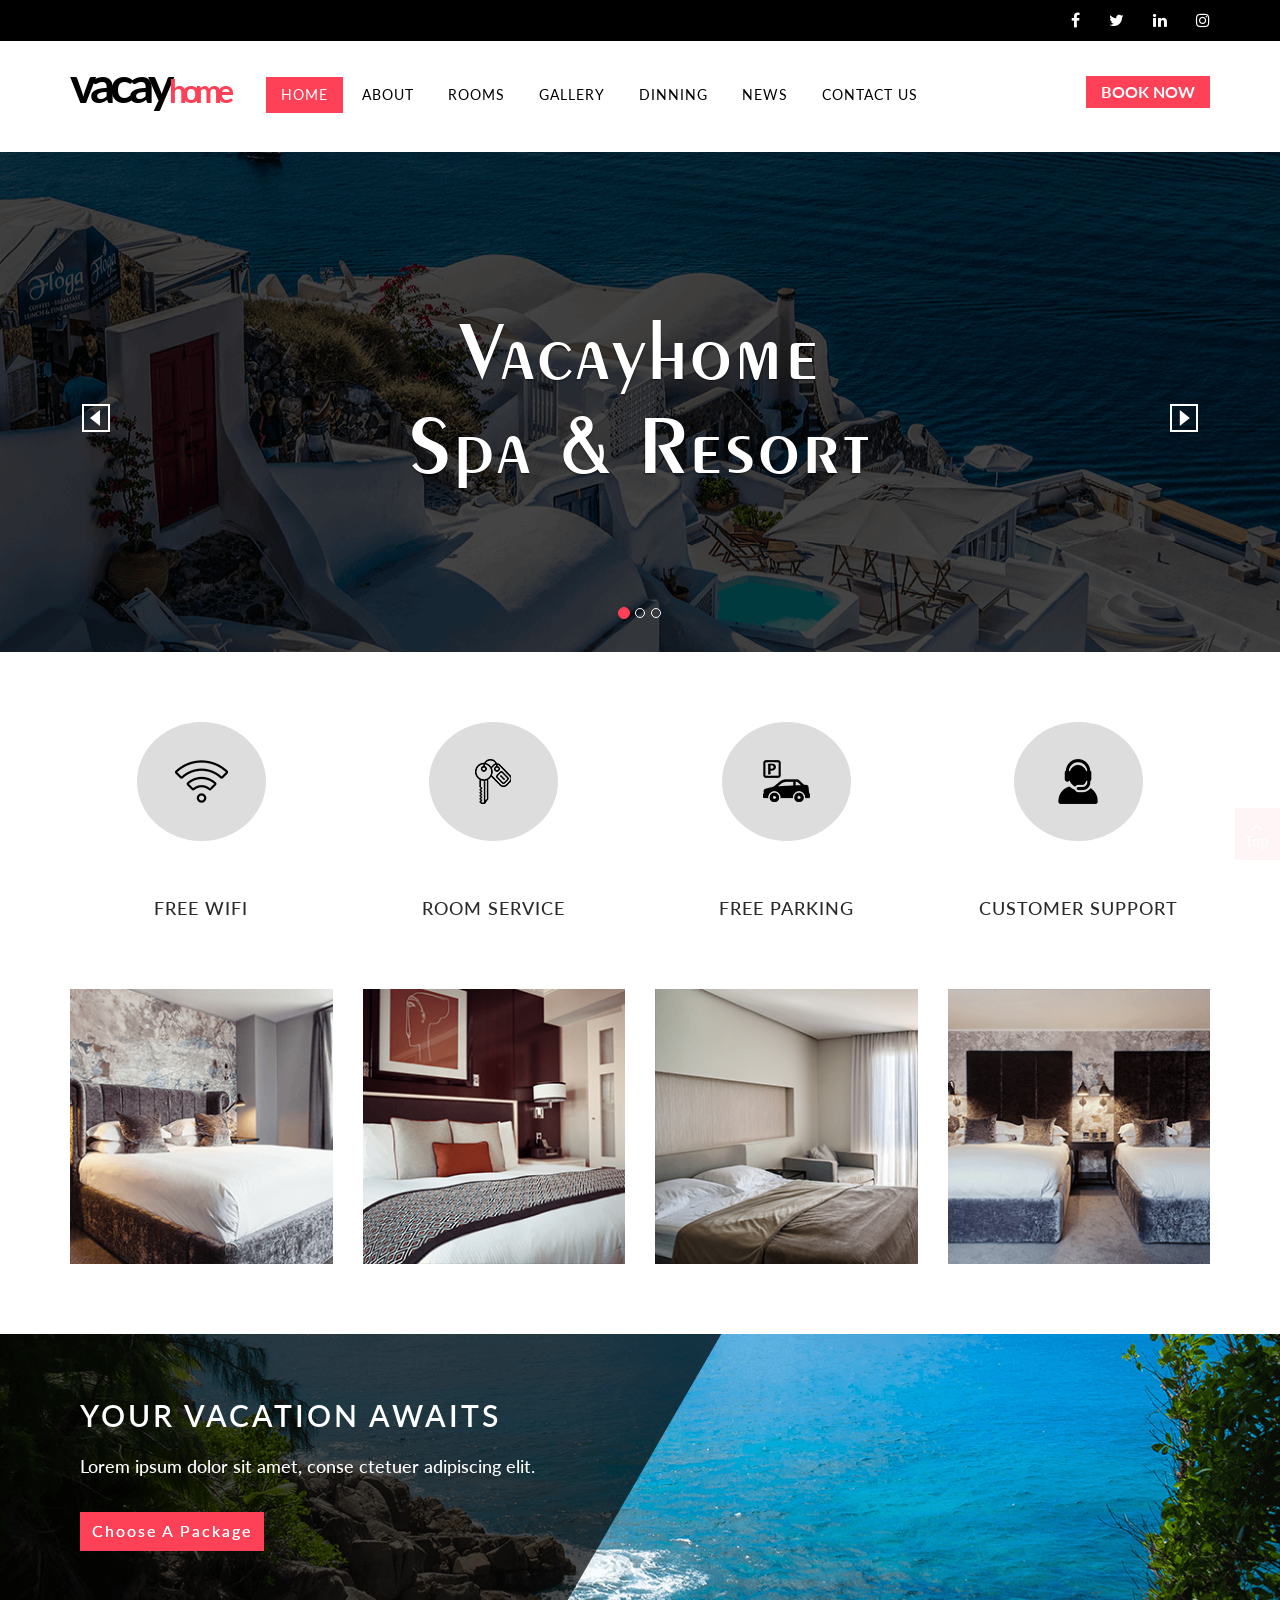
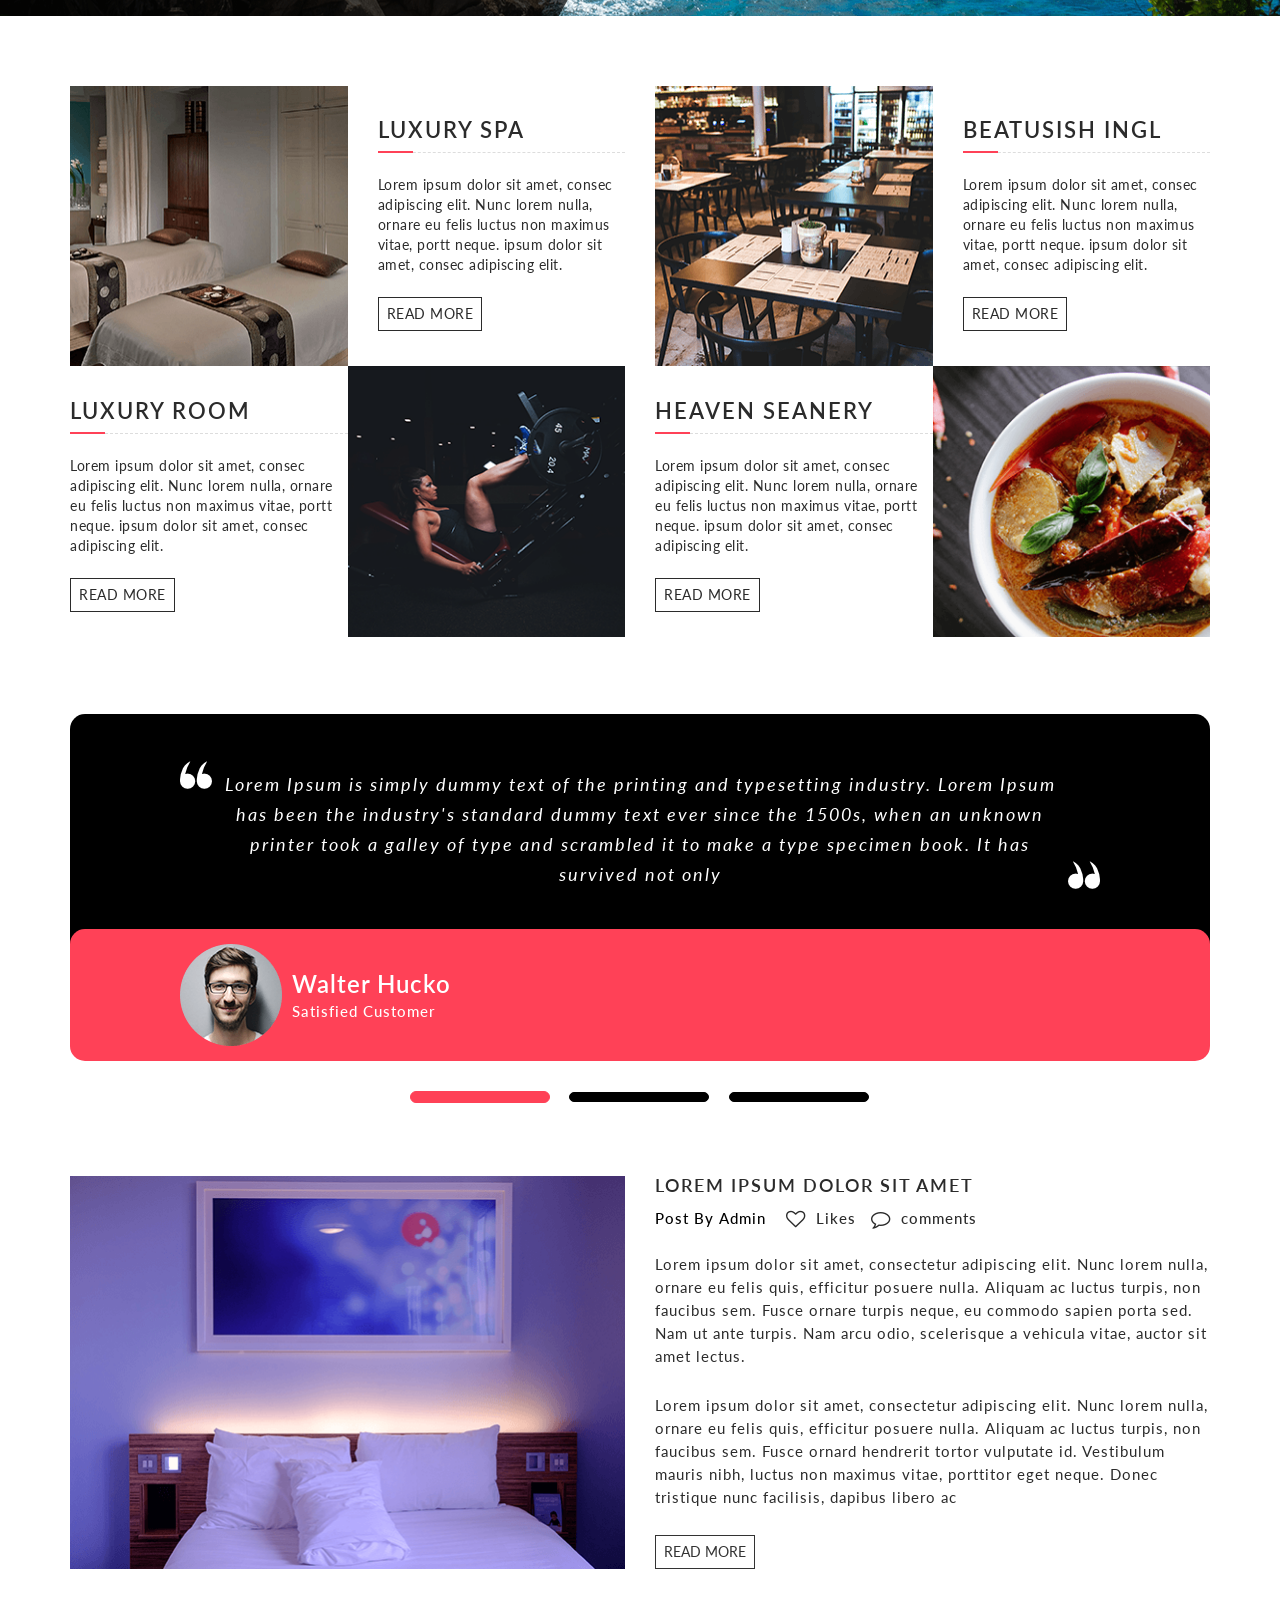
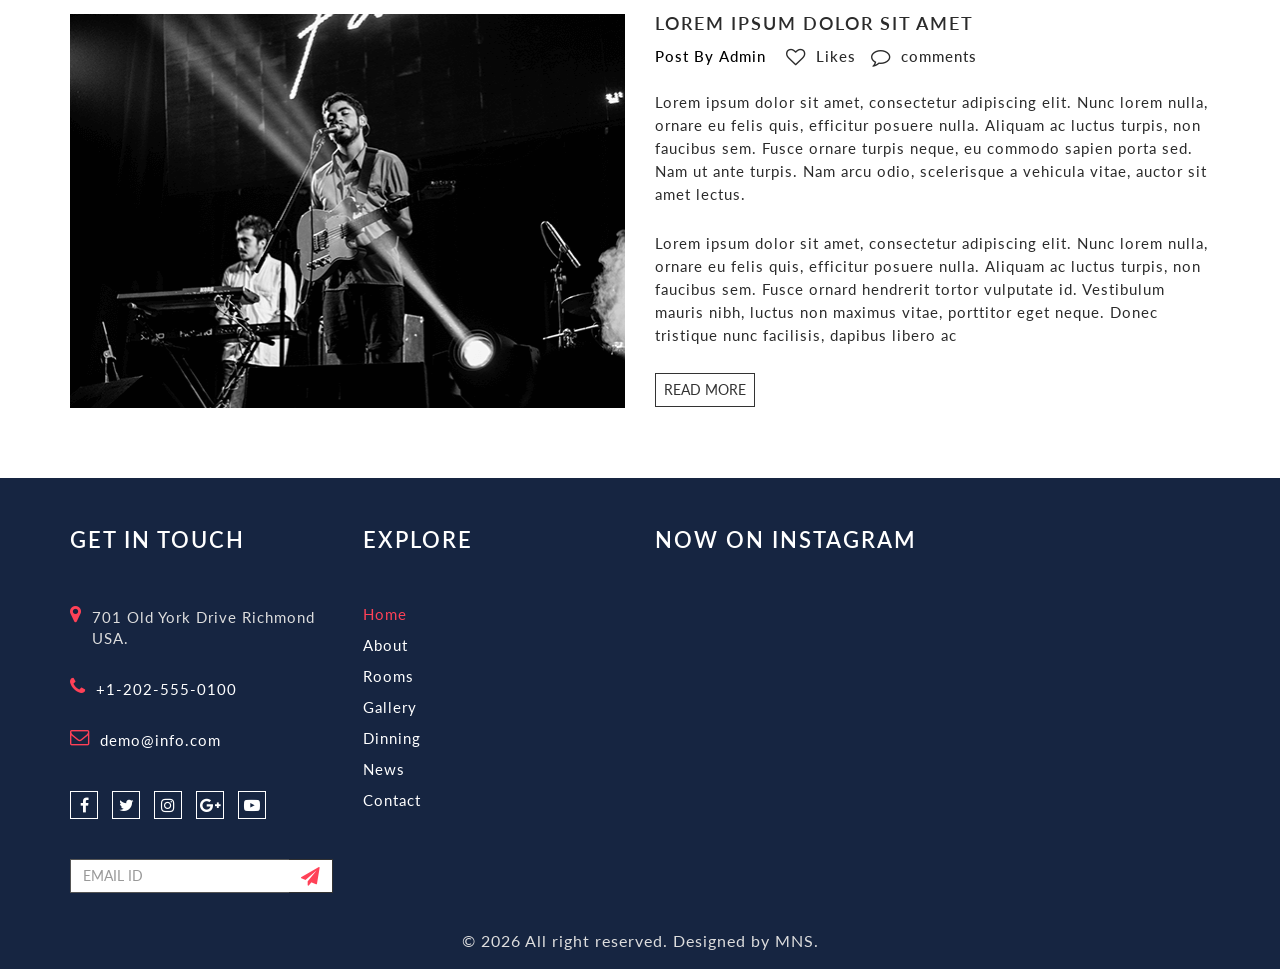
<file: index.html>
<!DOCTYPE html>
<html lang="en">

<head>
        <meta charset="utf-8">
        <meta http-equiv="X-UA-Compatible" content="IE=edge">
        <meta name="viewport" content="width=device-width, initial-scale=1.0">
        <link rel="icon" href="images/icons/favicon.png"/>
        <title>Vacayhome - Spa & Resort</title>

        <!-- Bootstrap core CSS -->
        <link href="css/bootstrap.min.css" rel="stylesheet">
        <link href="font-awesome/css/font-awesome.min.css" rel="stylesheet" type="text/css" />
        <!-- Custom styles for this template -->
        <link href="css/style.css" rel="stylesheet">
        <link href="fonts/antonio-exotic/stylesheet.css" rel="stylesheet">
        <link rel="stylesheet" href="css/lightbox.min.css">
        <link href="css/responsive.css" rel="stylesheet">
        <script src="js/jquery.min.js" type="text/javascript"></script>
        <script src="js/bootstrap.min.js" type="text/javascript"></script>
        <script src="js/lightbox-plus-jquery.min.js" type="text/javascript"></script>
        <script src="js/instafeed.min.js" type="text/javascript"></script>
        <script src="js/custom.js" type="text/javascript"></script>
    </head>
    <body>
        <div id="page">
            <!---header top---->
            <div class="top-header">
                <div class="container">
                    <div class="row">
                        <div class="col-md-6">
                            <!--                            <a href="#"> </a>
                                                        <div class="info-block"><i class="fa fa-map"></i>701 Old York Drive Richmond USA.</div>-->
                        </div>
                        <div class="col-md-6">
                            <div class="social-grid">
                                <ul class="list-unstyled text-right">
                                    <li><a><i class="fa fa-facebook"></i></a></li>
                                    <li><a><i class="fa fa-twitter"></i></a></li>
                                    <li><a><i class="fa fa-linkedin"></i></a></li>
                                    <li><a><i class="fa fa-instagram"></i></a></li>
                                </ul>
                            </div>
                        </div>
                    </div>
                </div>
            </div>
            <!--header--->
            <header class="header-container">
                <div class="container">
                    <div class="top-row">
                        <div class="row">
                            <div class="col-md-2 col-sm-6 col-xs-6">
                                <div id="logo">
                                    <!--<a href="index.html"><img src="images/logo.png" alt="logo"></a>-->
                                    <a href="index.html"><span>vacay</span>home</a>
                                </div>                       
                            </div>
                            <div class="col-sm-6 visible-sm">
                                <div class="text-right"><button type="button" class="book-now-btn">Book Now</button></div>
                            </div>
                            <div class="col-md-8 col-sm-12 col-xs-12 remove-padd">
                                <nav class="navbar navbar-default">
                                    <div class="navbar-header page-scroll">
                                        <button data-target=".navbar-ex1-collapse" data-toggle="collapse" class="navbar-toggle" type="button">
                                            <span class="sr-only">Toggle navigation</span>
                                            <span class="icon-bar"></span>
                                            <span class="icon-bar"></span>
                                            <span class="icon-bar"></span>
                                        </button>

                                    </div>
                                    <div class="collapse navigation navbar-collapse navbar-ex1-collapse remove-space">
                                        <ul class="list-unstyled nav1 cl-effect-10">
                                            <li><a  data-hover="Home" class="active"><span>Home</span></a></li>
                                            <li><a data-hover="About"  href="about.html"><span>About</span></a></li>
                                            <li><a data-hover="Rooms"  href="rooms.html"><span>Rooms</span></a></li>
                                            <li><a data-hover="Gallery"  href="gallery.html"><span>Gallery</span></a></li>
                                            <li><a data-hover="Dinning" href="dinning.html"><span>Dinning</span></a></li>
                                            <li><a data-hover="News" href="news.html"><span>News</span></a></li>
                                            <li><a data-hover="Contact Us" href="contact.html"><span>contact Us</span></a></li>
                                        </ul>

                                    </div>
                                </nav>
                            </div>
                            <div class="col-md-2  col-sm-4 col-xs-12 hidden-sm">
                                <div class="text-right"><button type="button" class="book-now-btn">Book Now</button></div>
                            </div>
                        </div>
                    </div>
                </div>
            </header>


            <!--end-->
            <div id="myCarousel1" class="carousel slide" data-ride="carousel"> 
                <!-- Indicators -->

                <ol class="carousel-indicators">
                    <li data-target="#myCarousel1" data-slide-to="0" class="active"></li>
                    <li data-target="#myCarousel1" data-slide-to="1"></li>
                    <li data-target="#myCarousel1" data-slide-to="2"></li>
                </ol>
                <div class="carousel-inner">
                    <div class="item active"> <img src="images/banner.png" style="width:100%; height: 500px" alt="First slide">
                        <div class="carousel-caption">
                            <h1>vacayhome<br> spa & Resort</h1>
                        </div>
                    </div>
                    <div class="item"> <img src="images/banner2.png" style="width:100%; height: 500px" alt="Second slide">
                        <div class="carousel-caption">
                            <h1>vacayhome<br> spa & Resort</h1>
                        </div>
                    </div>
                    <div class="item"> <img src="images/banner3.png" style="width:100%; height: 500px" alt="Third slide">
                        <div class="carousel-caption">
                            <h1>vacayhome<br> spa & Resort</h1>
                        </div>
                    </div>

                </div>
                <a class="left carousel-control" href="#myCarousel1" data-slide="prev"> <img src="images/icons/left-arrow.png" onmouseover="this.src = 'images/icons/left-arrow-hover.png'" onmouseout="this.src = 'images/icons/left-arrow.png'" alt="left"></a>
                <a class="right carousel-control" href="#myCarousel1" data-slide="next"><img src="images/icons/right-arrow.png" onmouseover="this.src = 'images/icons/right-arrow-hover.png'" onmouseout="this.src = 'images/icons/right-arrow.png'" alt="left"></a>

            </div>
            <div class="clearfix"></div>

            <!--service block--->
            <section class="service-block">
                <div class="container">
                    <div class="row">
                        <div class="col-md-3 col-sm-3 col-xs-6 width-50">
                            <div class="service-details text-center">
                                <div class="service-image">
                                    <img alt="image" class="img-responsive" src="images/icons/wifi.png">
                                </div>
                                <h4><a>free wifi</a></h4>
                            </div>
                        </div>
                        <div class="col-md-3 col-sm-3 col-xs-6 width-50">
                            <div class="service-details text-center">
                                <div class="service-image">
                                    <img alt="image" class="img-responsive" src="images/icons/key.png">
                                </div>
                                <h4><a>room service</a></h4>
                            </div>
                        </div>
                        <div class="col-md-3 col-sm-3 col-xs-6 mt-25">
                            <div class="service-details text-center">
                                <div class="service-image">
                                    <img alt="image" class="img-responsive" src="images/icons/car.png">
                                </div>
                                <h4><a>free parking</a></h4>
                            </div>
                        </div>
                        <div class="col-md-3 col-sm-3 col-xs-6 mt-25">
                            <div class="service-details text-center">
                                <div class="service-image">
                                    <img alt="image" class="img-responsive" src="images/icons/user.png">
                                </div>
                                <h4><a>customer support</a></h4>
                            </div>
                        </div>
                    </div>
                </div>
            </section>

            <!--gallery block--->
            <section class="gallery-block gallery-front">
                <div class="container">
                    <div class="row">
                        <div class="col-lg-3 col-md-3 col-sm-3 col-xs-12">
                            <div class="gallery-image">
                                <img class="img-responsive" src="images/room1.png">
                                <div class="overlay">
                                    <a class="info pop example-image-link img-responsive" href="images/room1.png" data-lightbox="example-1"><i class="fa fa-search" aria-hidden="true"></i></a>
                                    <p><a>delux room</a></p>
                                </div>
                            </div>
                        </div>
                        <div class="col-lg-3 col-md-3 col-sm-3 col-xs-12">
                            <div class="gallery-image">
                                <img class="img-responsive" src="images/room2.png">
                                <div class="overlay">
                                    <a class="info pop example-image-link img-responsive" href="images/room2.png" data-lightbox="example-1"><i class="fa fa-search" aria-hidden="true"></i></a>
                                    <p><a>super room</a></p>
                                </div>
                            </div>
                        </div>
                        <div class="col-lg-3 col-md-3 col-sm-3 col-xs-12">
                            <div class="gallery-image">
                                <img class="img-responsive" src="images/room3.png">
                                <div class="overlay">
                                    <a class="info pop example-image-link img-responsive" href="images/room3.png" data-lightbox="example-1"><i class="fa fa-search" aria-hidden="true"></i></a>
                                    <p><a>single room</a></p>
                                </div>
                            </div>
                        </div>
                        <div class="col-lg-3 col-md-3 col-sm-3 col-xs-12">
                            <div class="gallery-image">
                                <img class="img-responsive" src="images/room4.png">
                                <div class="overlay">
                                    <a class="info pop example-image-link img-responsive" href="images/room4.png" data-lightbox="example-1"><i class="fa fa-search" aria-hidden="true"></i></a>
                                    <p><a>double room</a></p>
                                </div>
                            </div>
                        </div>
                    </div>
                </div>
            </section>

            <!--offer block-->
            <section class="vacation-offer-block">
                <div class="vacation-offer-bgbanner">
                    <div class="container">
                        <div class="row">
                            <div class="col-md-5 col-sm-6 col-xs-12">
                                <div class="vacation-offer-details">
                                    <h1>Your vacation Awaits</h1>
                                    <h4>Lorem ipsum dolor sit amet, conse ctetuer adipiscing elit.</h4>
                                    <button type="button" class="btn btn-default">Choose a package</button>
                                </div>
                            </div>
                        </div>
                    </div>
                </div>
            </section>
            <!--End-->

            <!----resort-overview--->
            <section class="resort-overview-block">
                <div class="container">
                    <div class="row">
                        <div class="col-md-6 col-sm-12 col-xs-12 remove-padd-right">
                            <div class="side-A">
                                <div class="product-thumb">
                                    <div class="image">
                                        <a><img src="images/category1.png" class="img-responsive" alt="image"></a>
                                    </div>
                                </div>
                            </div>
                            <div class="side-B">
                                <div class="product-desc-side">
                                    <h3><a>luxury spa</a></h3>
                                    <p>Lorem ipsum dolor sit amet, consec adipiscing elit. Nunc lorem nulla, ornare eu felis luctus non maximus vitae, portt neque. ipsum dolor sit amet, consec adipiscing elit.</p>
                                    <div class="links"><a href="single-blog.html">Read more</a></div>
                                </div>
                            </div>
                        </div>
                        <div class="clear"></div>
                        <div class="col-md-6 col-sm-12 col-xs-12 remove-padd-left">
                            <div class="side-A">
                                <div class="product-thumb">
                                    <div class="image">
                                        <a><img alt="image" class="img-responsive" src="images/category2.png"></a>
                                    </div>
                                </div>
                            </div>
                            <div class="side-B">
                                <div class="product-desc-side">
                                    <h3><a>Beatusish ingl</a></h3>
                                    <p>Lorem ipsum dolor sit amet, consec adipiscing elit. Nunc lorem nulla, ornare eu felis luctus non maximus vitae, portt neque. ipsum dolor sit amet, consec adipiscing elit.</p>
                                    <div class="links"><a href="single-blog.html">Read more</a></div>
                                </div>
                            </div>
                        </div>
                        <div class="clear"></div>
                        <div class="col-md-6 col-sm-12 col-xs-12 remove-padd-right">
                            <div class="side-A">
                                <div class="product-desc-side">
                                    <h3><a>luxury room</a></h3>
                                    <p>Lorem ipsum dolor sit amet, consec adipiscing elit. Nunc lorem nulla, ornare eu felis luctus non maximus vitae, portt neque. ipsum dolor sit amet, consec adipiscing elit.</p>
                                    <div class="links"><a href="single-blog.html">Read more</a></div>
                                </div>
                            </div>

                            <div class="side-B">
                                <div class="product-thumb">
                                    <div class="image txt-rgt">
                                        <a class="arrow-left"><img src="images/category3.png" class="img-responsive" alt="imaga"></a>
                                    </div>
                                </div>
                            </div>
                        </div>
                        <div class="clear"></div>
                        <div class="col-md-6 col-sm-12 col-xs-12 remove-padd-left">
                            <div class="side-A">
                                <div class="product-desc-side">
                                    <h3><a>heaven seanery</a></h3>
                                    <p>Lorem ipsum dolor sit amet, consec adipiscing elit. Nunc lorem nulla, ornare eu felis luctus non maximus vitae, portt neque. ipsum dolor sit amet, consec adipiscing elit.</p>
                                    <div class="links"><a href="single-blog.html">Read more</a></div>
                                </div>
                            </div>

                            <div class="side-B">
                                <div class="product-thumb txt-rgt">
                                    <div class="image">
                                        <a class="arrow-left"><img src="images/category4.png" class="img-responsive" alt="imaga"></a>
                                    </div>
                                </div>
                            </div>
                        </div>
                        <div class="clearfix"></div>

                    </div>
                </div>
            </section>

            <!-----blog slider----->
            <!--blog trainer block-->
            <section class="blog-block-slider">
                <div class="blog-block-slider-fix-image">
                    <div id="myCarousel2" class="carousel slide" data-ride="carousel">
                        <div class="container">
                            <!-- Wrapper for slides -->
                            <ol class="carousel-indicators">
                                <li data-target="#myCarousel2" data-slide-to="0" class="active"></li>
                                <li data-target="#myCarousel2" data-slide-to="1"></li>
                                <li data-target="#myCarousel2" data-slide-to="2"></li>
                            </ol>
                            <div class="carousel-inner" role="listbox">
                                <div class="item active">
                                    <div class="blog-box">
                                        <p>Lorem Ipsum is simply dummy text of the printing and typesetting industry. Lorem Ipsum has been the industry's standard dummy text ever since the 1500s, when an unknown printer took a galley of type and scrambled it to make a type specimen book. It has survived not only</p>
                                    </div>
                                    <div class="blog-view-box">
                                        <div class="media">
                                            <div class="media-left">
                                                <img src="images/client1.png" class="media-object">
                                            </div>
                                            <div class="media-body">
                                                <h3 class="media-heading blog-title">Walter Hucko</h3>
                                                <h5 class="blog-rev">Satisfied Customer</h5>
                                            </div>
                                        </div>
                                    </div>
                                </div>
                                <div class="item">
                                    <div class="blog-box">
                                        <p>Lorem Ipsum is simply dummy text of the printing and typesetting industry. Lorem Ipsum has been the industry's standard dummy text ever since the 1500s, when an unknown printer took a galley of type and scrambled it to make a type specimen book. It has survived not only</p>
                                    </div>
                                    <div class="blog-view-box">
                                        <div class="media">
                                            <div class="media-left">
                                                <img src="images/client2.png" class="media-object">
                                            </div>
                                            <div class="media-body">
                                                <h3 class="media-heading blog-title">Jules Boutin</h3>
                                                <h5 class="blog-rev">Satisfied Customer</h5>
                                            </div>
                                        </div>
                                    </div>
                                </div>
                                <div class="item">
                                    <div class="blog-box">
                                        <p>Lorem Ipsum is simply dummy text of the printing and typesetting industry. Lorem Ipsum has been the industry's standard dummy text ever since the 1500s, when an unknown printer took a galley of type and scrambled it to make a type specimen book. It has survived not only</p>
                                    </div>
                                    <div class="blog-view-box">
                                        <div class="media">
                                            <div class="media-left">
                                                <img src="images/client3.png" class="media-object">
                                            </div>
                                            <div class="media-body">
                                                <h3 class="media-heading blog-title">Attilio Marzi</h3>
                                                <h5 class="blog-rev">Satisfied Customer</h5>
                                            </div>
                                        </div>
                                    </div>
                                </div>
                            </div>
                        </div>
                    </div>
                </div>
                <div class="clearfix"></div>
            </section>

            <!---blog block--->
            <section class="blog-block">
                <div class="container">
                    <div class="row offspace-45">
                        <div class="view-set-block">
                            <div class="col-md-6 col-sm-6 col-xs-12">
                                <div class="event-blog-image">
                                    <img alt="image" class="img-responsive" src="images/blog1.png">
                                </div>
                            </div>
                            <div class="col-md-6 col-sm-6 col-xs-12 side-in-image">
                                <div class="event-blog-details">
                                    <h4><a href="single-blog.html">Lorem ipsum dolor sit amet</a></h4>
                                    <h5>Post By Admin <a><i aria-hidden="true" class="fa fa-heart-o fa-lg"></i>Likes</a><a><i aria-hidden="true" class="fa fa-comment-o fa-lg"></i>comments</a></h5>
                                    <p>Lorem ipsum dolor sit amet, consectetur adipiscing elit. Nunc lorem nulla, ornare eu felis quis, efficitur posuere nulla. Aliquam ac luctus turpis, non faucibus sem. Fusce ornare turpis neque, eu commodo sapien porta sed. Nam ut ante turpis. Nam arcu odio, scelerisque a vehicula vitae, auctor sit amet lectus. </p>
                                    <p>Lorem ipsum dolor sit amet, consectetur adipiscing elit. Nunc lorem nulla, ornare eu felis quis, efficitur posuere nulla. Aliquam ac luctus turpis, non faucibus sem. Fusce ornard hendrerit tortor vulputate id. Vestibulum mauris nibh, luctus non maximus vitae, porttitor eget neque. Donec tristique nunc facilisis, dapibus libero ac</p>
                                    <a class="btn btn-default" href="single-blog.html">Read More</a>
                                </div>
                            </div>
                        </div>
                    </div>
                    <div class="row offspace-45">
                        <div class="view-set-block">
                            <div class="col-md-6 col-sm-6 col-xs-12">
                                <div class="event-blog-image">
                                    <img alt="image" class="img-responsive" src="images/blog2.png">
                                </div>
                            </div>
                            <div class="col-md-6 col-sm-6 col-xs-12 side-in-image">
                                <div class="event-blog-details">
                                    <h4><a href="single-blog.html">Lorem ipsum dolor sit amet</a></h4>
                                    <h5>Post By Admin <a><i aria-hidden="true" class="fa fa-heart-o fa-lg"></i>Likes</a><a><i aria-hidden="true" class="fa fa-comment-o fa-lg"></i>comments</a></h5>
                                    <p>Lorem ipsum dolor sit amet, consectetur adipiscing elit. Nunc lorem nulla, ornare eu felis quis, efficitur posuere nulla. Aliquam ac luctus turpis, non faucibus sem. Fusce ornare turpis neque, eu commodo sapien porta sed. Nam ut ante turpis. Nam arcu odio, scelerisque a vehicula vitae, auctor sit amet lectus. </p>
                                    <p>Lorem ipsum dolor sit amet, consectetur adipiscing elit. Nunc lorem nulla, ornare eu felis quis, efficitur posuere nulla. Aliquam ac luctus turpis, non faucibus sem. Fusce ornard hendrerit tortor vulputate id. Vestibulum mauris nibh, luctus non maximus vitae, porttitor eget neque. Donec tristique nunc facilisis, dapibus libero ac</p>
                                    <a class="btn btn-default" href="single-blog.html">Read More</a>
                                </div>
                            </div>
                        </div>
                    </div>
                </div>
            </section>

            <!---footer--->
            <footer>
                <div class="container">
                    <div class="row">
                        <div class="col-md-3 col-sm-6 col-xs-12 width-set-50">
                            <div class="footer-details">
                                <h4>Get in touch</h4>
                                <ul class="list-unstyled footer-contact-list">
                                    <li>
                                        <i class="fa fa-map-marker fa-lg"></i>
                                        <p>701 Old York Drive Richmond USA.</p>
                                    </li>
                                    <li>
                                        <i class="fa fa-phone fa-lg"></i>
                                        <p><a href="tel:+1-202-555-0100"> +1-202-555-0100</a></p>
                                    </li>
                                    <li>
                                        <i class="fa fa-envelope-o fa-lg"></i>
                                        <p><a href="mailto:demo@info.com"> demo@info.com</a></p>
                                    </li>
                                </ul>
                                <div class="footer-social-icon">
                                    <a href="#"><i class="fa fa-facebook"></i></a>
                                    <a href="#"><i class="fa fa-twitter"></i></a>                           
                                    <a href="#"><i class="fa fa-instagram"></i></a>
                                    <a href="#"><i class="fa fa-google-plus"></i></a>
                                    <a href="#"><i class="fa fa-youtube-play"></i></a>
                                </div>
                                <div class="input-group" id="subscribe">
                                    <input type="text" class="form-control subscribe-box" value="" name="subscribe" placeholder="EMAIL ID">
                                    <span class="input-group-btn">
                                        <button type="button" class="btn subscribe-button"><i class="fa fa-paper-plane fa-lg"></i></button>
                                    </span>
                                </div>
                            </div>
                        </div>
                        <div class="col-md-3 col-sm-6 col-xs-12 width-50 width-set-50">
                            <div class="footer-details">
                                <h4>explore</h4>
                                <ul class="list-unstyled footer-links">
                                    <li class="active"><a>Home</a></li>
                                    <li><a href="about.html">About</a></li>
                                    <li><a href="rooms.html">Rooms</a></li>
                                    <li><a href="gallery.html">Gallery</a></li>
                                    <li><a href="#">Dinning</a></li>
                                    <li> <a href="news.html">News</a></li>
                                    <li> <a href="contact.html">Contact</a></li>
                                </ul>
                            </div>
                        </div>
                        <div class="col-md-6 col-sm-12 col-xs-12">
                            <div class="footer-details">
                                <h4>Now On Instagram</h4>
                                <div class="row">
                                    <div class="instagram-images">
                                        <div id="instafeed"></div>
                                    </div>
                                </div>
                            </div>
                        </div>
                    </div>

                    <div class="copyright">
                        &copy; 2026 All right reserved. Designed by MNS.
                    </div>

                </div>
            </footer>

            <!--back to top--->
            <a style="display: none;" href="javascript:void(0);" class="scrollTop back-to-top" id="back-to-top">
                <span><i aria-hidden="true" class="fa fa-angle-up fa-lg"></i></span>
                <span>Top</span>
            </a>

        </div>
    </body>

</html>
</file>
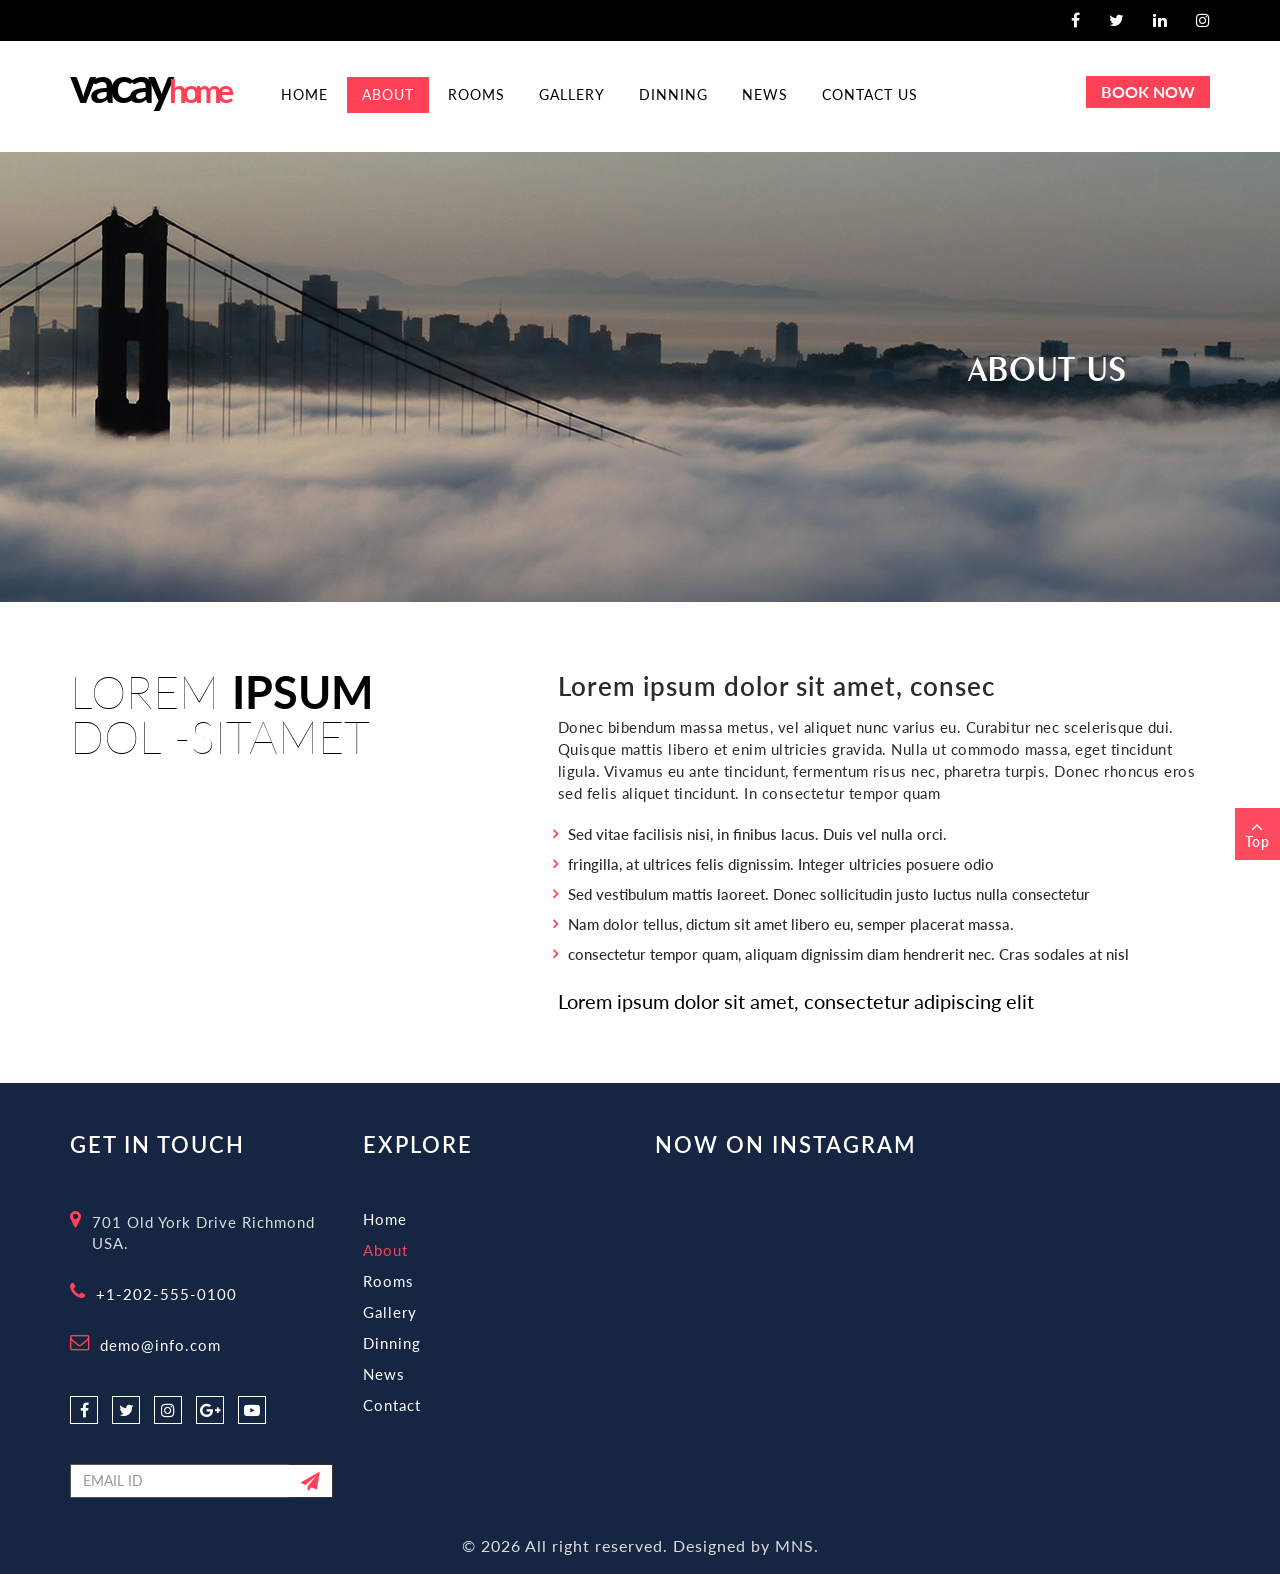
<file: about.html>
<!DOCTYPE html>
<html lang="en">

<head>
        <meta charset="utf-8">
        <meta http-equiv="X-UA-Compatible" content="IE=edge">
        <meta name="viewport" content="width=device-width, initial-scale=1.0">
        <link rel="icon" href="images/icons/favicon.png"/>
        <title>Vacayhome - Spa & Resort</title>

        <!-- Bootstrap core CSS -->
        <link href="css/bootstrap.min.css" rel="stylesheet">
        <link href="font-awesome/css/font-awesome.min.css" rel="stylesheet" type="text/css" />
        <!-- Custom styles for this template -->
        <link href="css/style.css" rel="stylesheet">
        <link href="fonts/antonio-exotic/stylesheet.css" rel="stylesheet">
        <link rel="stylesheet" href="css/lightbox.min.css">
        <link href="css/responsive.css" rel="stylesheet">
        <script src="js/jquery.min.js" type="text/javascript"></script>
        <script src="js/bootstrap.min.js" type="text/javascript"></script>
        <script src="js/lightbox-plus-jquery.min.js" type="text/javascript"></script>
        <script src="js/instafeed.min.js" type="text/javascript"></script>
        <script src="js/custom.js" type="text/javascript"></script>
    </head>
    <body>
        <div id="page">
            <!---header top---->
            <div class="top-header">
                <div class="container">
                    <div class="row">
                        <div class="col-md-6">

                        </div>
                        <div class="col-md-6"><div class="social-grid">
                                <ul class="list-unstyled text-right">
                                    <li><a><i class="fa fa-facebook"></i></a></li>
                                    <li><a><i class="fa fa-twitter"></i></a></li>
                                    <li><a><i class="fa fa-linkedin"></i></a></li>
                                    <li><a><i class="fa fa-instagram"></i></a></li>
                                </ul>
                            </div></div>
                    </div>
                </div>
            </div>
            <!--header--->
            <header class="header-container">
                <div class="container">
                    <div class="top-row">
                        <div class="row">
                            <div class="col-md-2 col-sm-6 col-xs-6">
                                <div id="logo">
                                    <!--<a href="index.html"><img src="images/logo.png" alt="logo"></a>-->
                                    <a href="index.html"><span>vacay</span>home</a>
                                </div>                       
                            </div>
                            <div class="col-sm-6 visible-sm">
                                <div class="text-right"><button type="button" class="book-now-btn">Book Now</button></div>
                            </div>
                            <div class="col-md-8 col-sm-12 col-xs-12 remove-padd">
                                <nav class="navbar navbar-default">
                                    <div class="navbar-header page-scroll">
                                        <button data-target=".navbar-ex1-collapse" data-toggle="collapse" class="navbar-toggle" type="button">
                                            <span class="sr-only">Toggle navigation</span>
                                            <span class="icon-bar"></span>
                                            <span class="icon-bar"></span>
                                            <span class="icon-bar"></span>
                                        </button>

                                    </div>
                                    <div class="collapse navigation navbar-collapse navbar-ex1-collapse remove-space">
                                        <ul class="list-unstyled nav1 cl-effect-10">
                                            <li><a data-hover="Home" href="index.html"><span>Home</span></a></li>
                                            <li><a data-hover="About"  class="active"><span>About</span></a></li>
                                            <li><a data-hover="Rooms" href="rooms.html"><span>Rooms</span></a></li>
                                            <li><a data-hover="Gallery"  href="gallery.html"><span>Gallery</span></a></li>
                                            <li><a data-hover="Dinning" href="dinning.html"><span>Dinning</span></a></li>
                                            <li><a data-hover="News" href="news.html"><span>News</span></a></li>
                                            <li><a data-hover="Contact Us" href="contact.html"><span>contact Us</span></a></li>
                                        </ul>
                                    </div>
                                </nav>
                            </div>
                            <div class="col-md-2  col-sm-4 col-xs-12 hidden-sm">
                                <div class="text-right"><button type="button" class="book-now-btn">Book Now</button></div>
                            </div>
                        </div>
                    </div>
                </div>
            </header>


            <!--end-->
            <section class="image-head-wrapper" style="background-image: url('images/banner3.jpg');">
                <div class="inner-wrapper">
                    <h1>About us</h1>
                </div>
            </section>
            <div class="clearfix"></div>


            <section class="about-block">
                <div class="container">
                    <div class="row">
                        <div class="col-md-5 about-left">
                            <p>Lorem <label>ipsum</label> dol  <span>-sitamet</span></p>
                        </div>
                        <div class="col-md-7 about-right">
                            <h3>Lorem ipsum dolor sit amet, consec</h3>
                            <p>Donec bibendum massa metus, vel aliquet nunc varius eu. Curabitur nec scelerisque dui. Quisque mattis libero et enim ultricies gravida. Nulla ut commodo massa, eget tincidunt ligula. Vivamus eu ante tincidunt, fermentum risus nec, pharetra turpis. Donec rhoncus eros sed felis aliquet tincidunt. In consectetur tempor quam</p>
                            <ul class="list-unstyled list-inline">
                                <li>Sed vitae facilisis nisi, in finibus lacus. Duis vel nulla orci.</li>
                                <li>fringilla, at ultrices felis dignissim. Integer ultricies posuere odio</li>
                                <li>Sed vestibulum mattis laoreet. Donec sollicitudin justo luctus nulla consectetur</li>
                                <li>Nam dolor tellus, dictum sit amet libero eu, semper placerat massa.</li>
                                <li>consectetur tempor quam, aliquam dignissim diam hendrerit nec. Cras sodales at nisl</li>
                            </ul>
                            <span>Lorem ipsum dolor sit amet, consectetur adipiscing elit</span>
                        </div>
                    </div>
                    <div class="clearfix"> </div>
                </div>
            </section>

            <!---footer--->
            <footer>
                <div class="container">
                    <div class="row">
                        <div class="col-md-3 col-sm-6 col-xs-12 width-set-50">
                            <div class="footer-details">
                                <h4>Get in touch</h4>
                                <ul class="list-unstyled footer-contact-list">
                                    <li>
                                        <i class="fa fa-map-marker fa-lg"></i>
                                        <p>701 Old York Drive Richmond USA.</p>
                                    </li>
                                    <li>
                                        <i class="fa fa-phone fa-lg"></i>
                                        <p><a href="tel:+1-202-555-0100"> +1-202-555-0100</a></p>
                                    </li>
                                    <li>
                                        <i class="fa fa-envelope-o fa-lg"></i>
                                        <p><a href="mailto:demo@info.com"> demo@info.com</a></p>
                                    </li>
                                </ul>
                                <div class="footer-social-icon">
                                    <a href="#"><i class="fa fa-facebook"></i></a>
                                    <a href="#"><i class="fa fa-twitter"></i></a>                           
                                    <a href="#"><i class="fa fa-instagram"></i></a>
                                    <a href="#"><i class="fa fa-google-plus"></i></a>
                                    <a href="#"><i class="fa fa-youtube-play"></i></a>
                                </div>
                                <div class="input-group" id="subscribe">
                                    <input type="text" class="form-control subscribe-box" value="" name="subscribe" placeholder="EMAIL ID">
                                    <span class="input-group-btn">
                                        <button type="button" class="btn subscribe-button"><i class="fa fa-paper-plane fa-lg"></i></button>
                                    </span>
                                </div>
                            </div>
                        </div>
                        <div class="col-md-3 col-sm-6 col-xs-12 width-50 width-set-50">
                            <div class="footer-details">
                                <h4>explore</h4>
                                <ul class="list-unstyled footer-links">
                                    <li><a href="index.html">Home</a></li>
                                    <li class="active"><a>About</a></li>
                                    <li><a href="rooms.html">Rooms</a></li>
                                    <li><a href="gallery.html">Gallery</a></li>
                                    <li><a href="#">Dinning</a></li>
                                    <li> <a href="news.html">News</a></li>
                                    <li> <a href="contact.html">Contact</a></li>
                                </ul>
                            </div>
                        </div>
                        <div class="col-md-6 col-sm-12 col-xs-12">
                            <div class="footer-details">
                                <h4>Now On Instagram</h4>
                                <div class="row">
                                    <div class="instagram-images">
                                        <div id="instafeed"></div>
                                    </div>
                                </div>
                            </div>
                        </div>
                    </div>

                    <div class="copyright">
                        &copy; 2026 All right reserved. Designed by MNS.
                    </div>

                </div>
            </footer>

            <!--back to top--->
            <a style="display: none;" href="javascript:void(0);" class="scrollTop back-to-top" id="back-to-top">
                <span><i aria-hidden="true" class="fa fa-angle-up fa-lg"></i></span>
                <span>Top</span>
            </a>

        </div>
    </body>

</html>
</file>
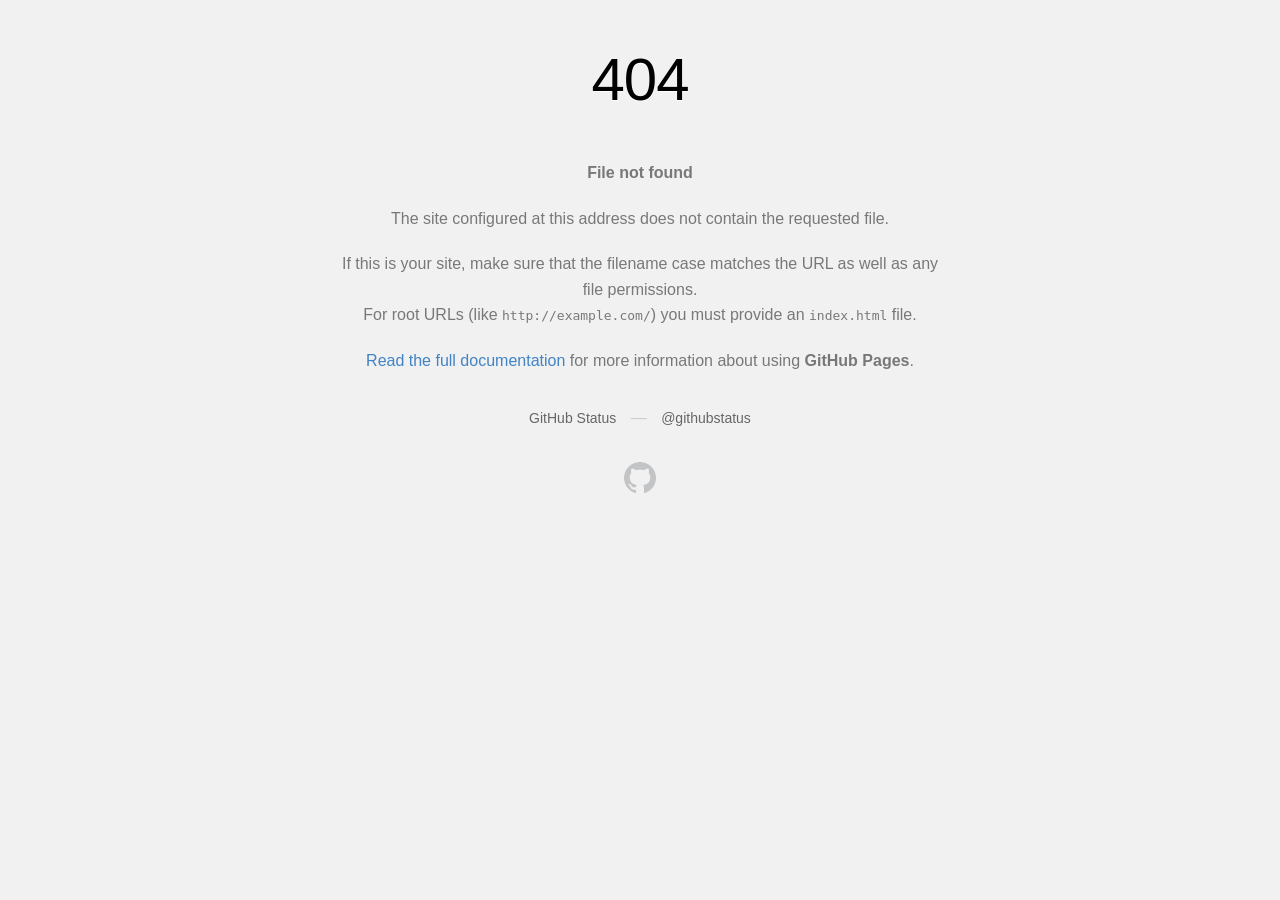
<file: blog.html>
<!DOCTYPE html>
<html>
  <head>
    <meta http-equiv="Content-type" content="text/html; charset=utf-8">
    <meta http-equiv="Content-Security-Policy" content="default-src 'none'; style-src 'unsafe-inline'; img-src data:; connect-src 'self'">
    <title>Page not found &middot; GitHub Pages</title>
    <style type="text/css" media="screen">
      body {
        background-color: #f1f1f1;
        margin: 0;
        font-family: "Helvetica Neue", Helvetica, Arial, sans-serif;
      }

      .container { margin: 50px auto 40px auto; width: 600px; text-align: center; }

      a { color: #4183c4; text-decoration: none; }
      a:hover { text-decoration: underline; }

      h1 { width: 800px; position:relative; left: -100px; letter-spacing: -1px; line-height: 60px; font-size: 60px; font-weight: 100; margin: 0px 0 50px 0; text-shadow: 0 1px 0 #fff; }
      p { color: rgba(0, 0, 0, 0.5); margin: 20px 0; line-height: 1.6; }

      ul { list-style: none; margin: 25px 0; padding: 0; }
      li { display: table-cell; font-weight: bold; width: 1%; }

      .logo { display: inline-block; margin-top: 35px; }
      .logo-img-2x { display: none; }
      @media
      only screen and (-webkit-min-device-pixel-ratio: 2),
      only screen and (   min--moz-device-pixel-ratio: 2),
      only screen and (     -o-min-device-pixel-ratio: 2/1),
      only screen and (        min-device-pixel-ratio: 2),
      only screen and (                min-resolution: 192dpi),
      only screen and (                min-resolution: 2dppx) {
        .logo-img-1x { display: none; }
        .logo-img-2x { display: inline-block; }
      }

      #suggestions {
        margin-top: 35px;
        color: #ccc;
      }
      #suggestions a {
        color: #666666;
        font-weight: 200;
        font-size: 14px;
        margin: 0 10px;
      }

    </style>
  </head>
  <body>

    <div class="container">

      <h1>404</h1>
      <p><strong>File not found</strong></p>

      <p>
        The site configured at this address does not
        contain the requested file.
      </p>

      <p>
        If this is your site, make sure that the filename case matches the URL
        as well as any file permissions.<br>
        For root URLs (like <code>http://example.com/</code>) you must provide an
        <code>index.html</code> file.
      </p>

      <p>
        <a href="https://help.github.com/pages/">Read the full documentation</a>
        for more information about using <strong>GitHub Pages</strong>.
      </p>

      <div id="suggestions">
        <a href="https://githubstatus.com">GitHub Status</a> &mdash;
        <a href="https://twitter.com/githubstatus">@githubstatus</a>
      </div>

      <a href="/" class="logo logo-img-1x">
        <img width="32" height="32" title="" alt="" src="[data-uri]">
      </a>

      <a href="/" class="logo logo-img-2x">
        <img width="32" height="32" title="" alt="" src="[data-uri]">
      </a>
    </div>
  </body>
</html>
</file>
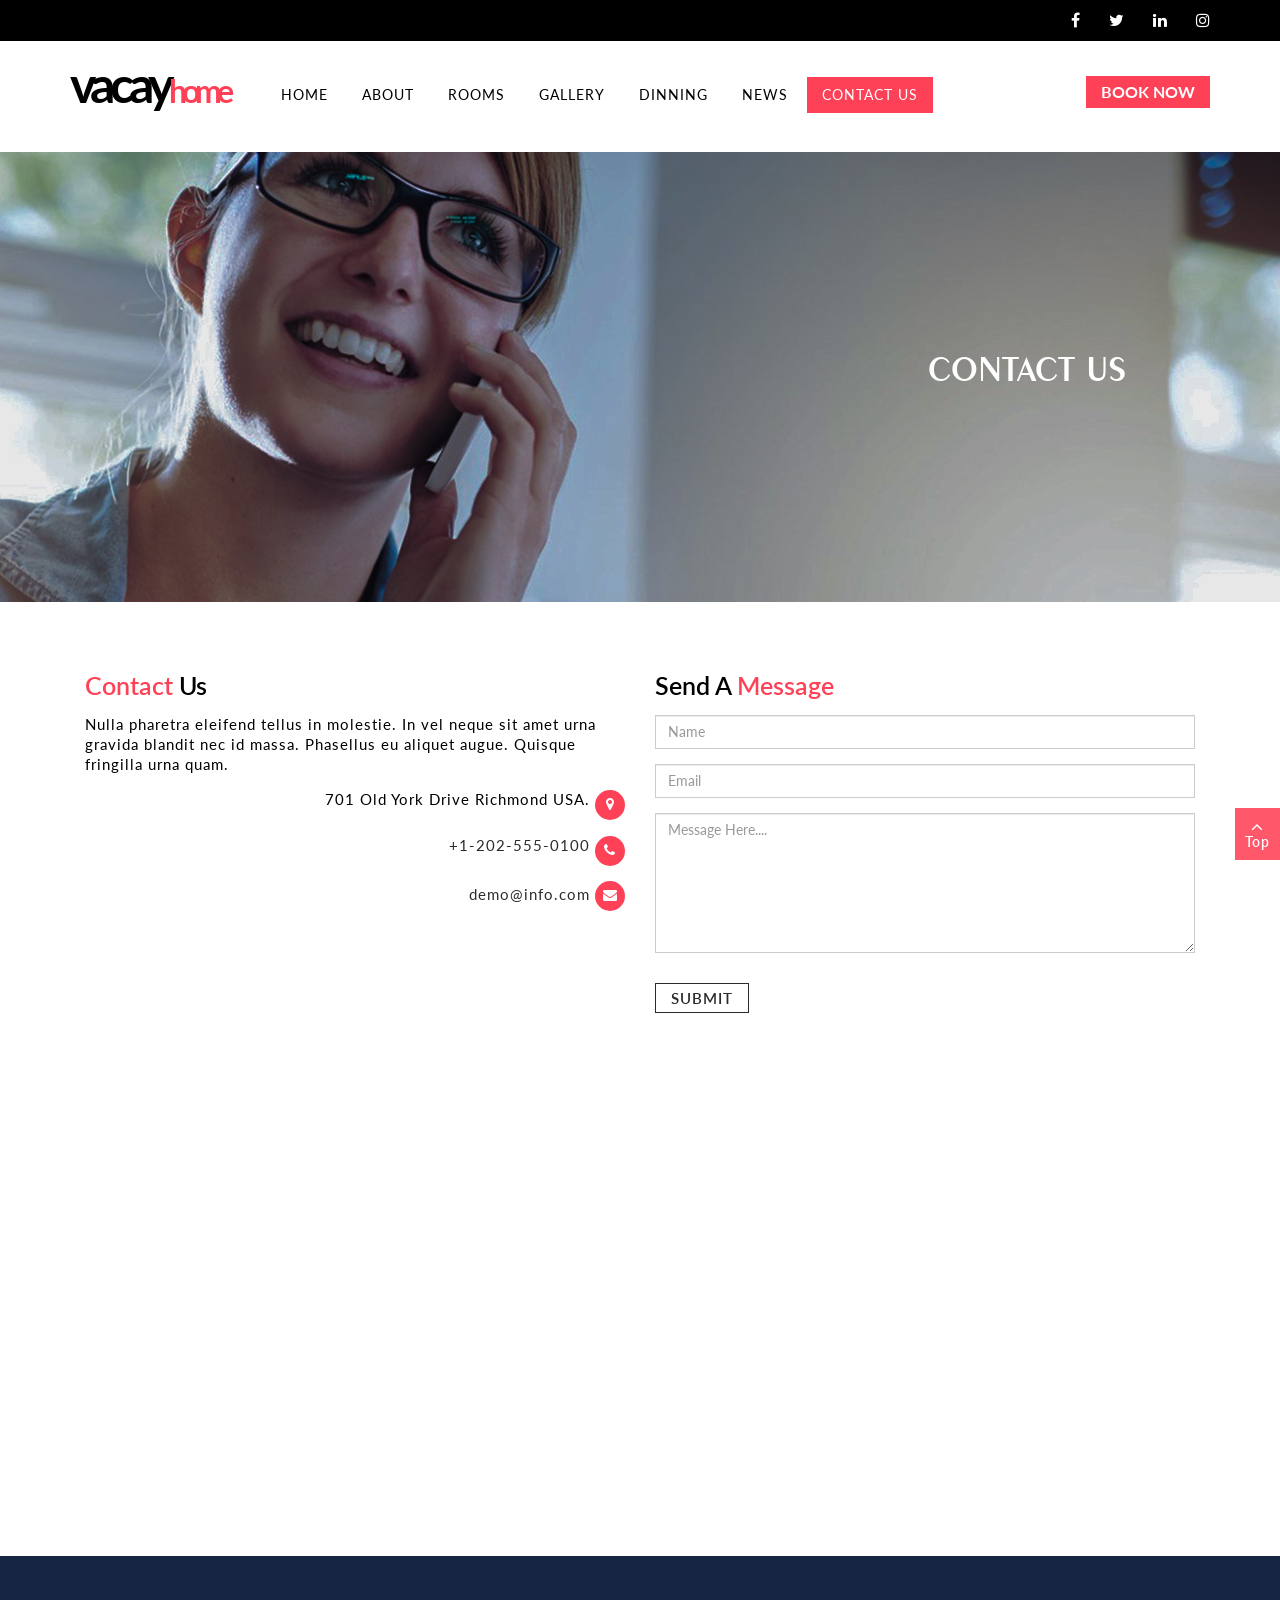
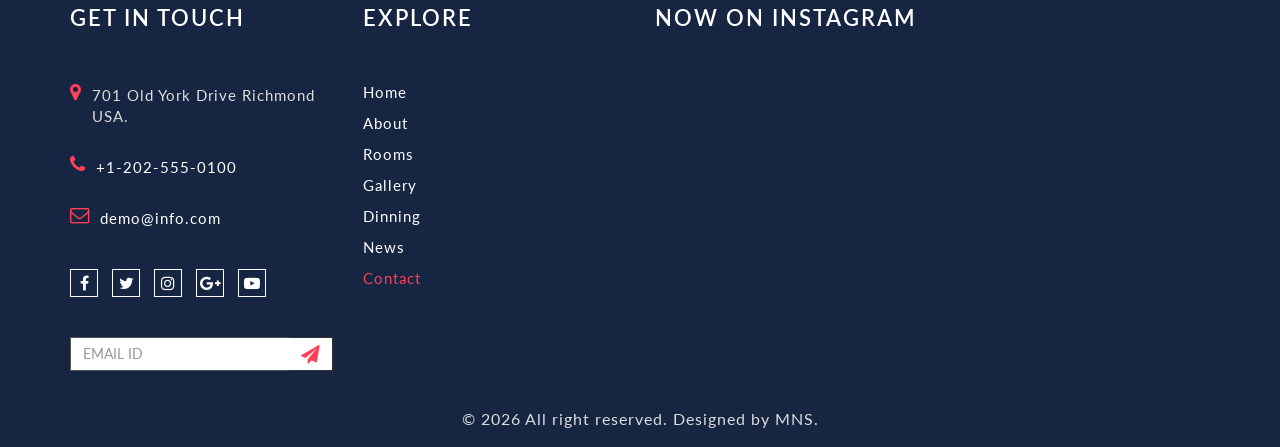
<file: contact.html>
<!DOCTYPE html>
<html lang="en">

<head>
        <meta charset="utf-8">
        <meta http-equiv="X-UA-Compatible" content="IE=edge">
        <meta name="viewport" content="width=device-width, initial-scale=1.0">
        <link rel="icon" href="images/icons/favicon.png"/>
        <title>Vacayhome - Spa & Resort</title>

        <!-- Bootstrap core CSS -->
        <link href="css/bootstrap.min.css" rel="stylesheet">
        <link href="font-awesome/css/font-awesome.min.css" rel="stylesheet" type="text/css" />
        <!-- Custom styles for this template -->
        <link href="css/style.css" rel="stylesheet">
        <link href="fonts/antonio-exotic/stylesheet.css" rel="stylesheet">
        <link rel="stylesheet" href="css/lightbox.min.css">
        <link href="css/responsive.css" rel="stylesheet">
        <script src="js/jquery.min.js" type="text/javascript"></script>
        <script src="js/bootstrap.min.js" type="text/javascript"></script>
        <script src="js/lightbox-plus-jquery.min.js" type="text/javascript"></script>
        <script src="js/instafeed.min.js" type="text/javascript"></script>
        <script src="js/custom.js" type="text/javascript"></script>
    </head>
    <body>
        <div id="page">
            <!---header top---->
            <div class="top-header">
                <div class="container">
                    <div class="row">
                        <div class="col-md-6">

                        </div>
                        <div class="col-md-6"><div class="social-grid">
                                <ul class="list-unstyled text-right">
                                    <li><a><i class="fa fa-facebook"></i></a></li>
                                    <li><a><i class="fa fa-twitter"></i></a></li>
                                    <li><a><i class="fa fa-linkedin"></i></a></li>
                                    <li><a><i class="fa fa-instagram"></i></a></li>
                                </ul>
                            </div></div>
                    </div>
                </div>
            </div>
            <!--header--->
            <header class="header-container">
                <div class="container">
                    <div class="top-row">
                        <div class="row">
                            <div class="col-md-2 col-sm-6 col-xs-6">
                                <div id="logo">
                                    <!--<a href="index.html"><img src="images/logo.png" alt="logo"></a>-->
                                    <a href="index.html"><span>vacay</span>home</a>
                                </div>                       
                            </div>
                            <div class="col-sm-6 visible-sm">
                                <div class="text-right"><button type="button" class="book-now-btn">Book Now</button></div>
                            </div>
                            <div class="col-md-8 col-sm-12 col-xs-12 remove-padd">
                                <nav class="navbar navbar-default">
                                    <div class="navbar-header page-scroll">
                                        <button data-target=".navbar-ex1-collapse" data-toggle="collapse" class="navbar-toggle" type="button">
                                            <span class="sr-only">Toggle navigation</span>
                                            <span class="icon-bar"></span>
                                            <span class="icon-bar"></span>
                                            <span class="icon-bar"></span>
                                        </button>

                                    </div>
                                    <div class="collapse navigation navbar-collapse navbar-ex1-collapse remove-space">
                                        <ul class="list-unstyled nav1 cl-effect-10">
                                            <li><a data-hover="Home" href="index.html"><span>Home</span></a></li>
                                            <li><a data-hover="About" href="about.html"><span>About</span></a></li>
                                            <li><a data-hover="Rooms" href="rooms.html"><span>Rooms</span></a></li>
                                            <li><a data-hover="Gallery"  href="gallery.html"><span>Gallery</span></a></li>
                                            <li><a data-hover="Dinning" href="dinning.html"><span>Dinning</span></a></li>
                                            <li><a data-hover="News" href="news.html"><span>News</span></a></li>
                                            <li><a data-hover="Contact Us" class="active"><span>contact Us</span></a></li>
                                        </ul>
                                    </div>
                                </nav>
                            </div>
                            <div class="col-md-2  col-sm-4 col-xs-12 hidden-sm">
                                <div class="text-right"><button type="button" class="book-now-btn">Book Now</button></div>
                            </div>
                        </div>
                    </div>
                </div>
            </header>


            <!--end-->
            <section class="image-head-wrapper" style="background-image: url('images/banner4.jpg');">
                <div class="inner-wrapper">
                    <h1>Contact Us</h1>
                </div>
            </section>
            <div class="clearfix"></div>


            <section class="contact-block">
                <div class="container">
                    <div class="col-md-6 contact-left-block">
                        <h3><span>Contact </span>Us</h3>
                        <p class="text-left">Nulla pharetra eleifend tellus in molestie. In vel neque sit amet urna gravida blandit nec id massa. Phasellus eu aliquet augue. Quisque fringilla urna quam.</p>
                        <p class="text-right">701 Old York Drive Richmond USA. <i class="fa fa-map-marker fa-lg"></i></p>
                        <p class="text-right"><a href="tel:+1-202-555-0100"> +1-202-555-0100 <i class="fa fa-phone fa-lg"></i></a></p>
                        <p class="text-right"><a href="mailto:demo@info.com"> demo@info.com <i class="fa fa-envelope"></i></a></p>
                    </div>
                    <div class="col-md-6 contact-form">
                        <h3>Send a <span>Message</span></h3>
                        <form action="#" method="post">
                            <input type="text" class="form-control" name="Name" placeholder="Name" required="">
                            <input type="email" class="form-control" name="Email" placeholder="Email" required="">
                            <textarea class="form-control" name="Message" placeholder="Message Here...." required=""></textarea>
                            <input type="submit" class="submit-btn" value="Submit">
                        </form>
                    </div>
                    <div class="clearfix"></div>
                </div>
            </section>

            <!---map--->
            <section class="offspace-70">
                <div class="map">
                    <div class="container">
                        <iframe src="https://www.google.com/maps/embed?pb=!1m18!1m12!1m3!1d101257.12284776446!2d-77.56330202084071!3d37.52477641775529!2m3!1f0!2f0!3f0!3m2!1i1024!2i768!4f13.1!3m3!1m2!1s0x89b111095799c9ed%3A0xbfd83e6de2423cc5!2sRichmond%2C+VA%2C+USA!5e0!3m2!1sen!2sin!4v1488891294599"  frameborder="0" style="border:0; width: 100%; height: 400px" allowfullscreen></iframe>
                    </div>
                </div>
            </section>
            <!---footer--->
            <footer>
                <div class="container">
                    <div class="row">
                        <div class="col-md-3 col-sm-6 col-xs-12 width-set-50">
                            <div class="footer-details">
                                <h4>Get in touch</h4>
                                <ul class="list-unstyled footer-contact-list">
                                    <li>
                                        <i class="fa fa-map-marker fa-lg"></i>
                                        <p> 701 Old York Drive Richmond USA.</p>
                                    </li>
                                    <li>
                                        <i class="fa fa-phone fa-lg"></i>
                                        <p><a href="tel:+1-202-555-0100"> +1-202-555-0100</a></p>
                                    </li>
                                    <li>
                                        <i class="fa fa-envelope-o fa-lg"></i>
                                        <p><a href="mailto:demo@info.com"> demo@info.com</a></p>
                                    </li>
                                </ul>
                                <div class="footer-social-icon">
                                    <a href="#"><i class="fa fa-facebook"></i></a>
                                    <a href="#"><i class="fa fa-twitter"></i></a>                           
                                    <a href="#"><i class="fa fa-instagram"></i></a>
                                    <a href="#"><i class="fa fa-google-plus"></i></a>
                                    <a href="#"><i class="fa fa-youtube-play"></i></a>
                                </div>
                                <div class="input-group" id="subscribe">
                                    <input type="text" class="form-control subscribe-box" value="" name="subscribe" placeholder="EMAIL ID">
                                    <span class="input-group-btn">
                                        <button type="button" class="btn subscribe-button"><i class="fa fa-paper-plane fa-lg"></i></button>
                                    </span>
                                </div>
                            </div>
                        </div>
                        <div class="col-md-3 col-sm-6 col-xs-12 width-50 width-set-50">
                            <div class="footer-details">
                                <h4>explore</h4>
                                <ul class="list-unstyled footer-links">
                                    <li><a href="index.html">Home</a></li>
                                    <li><a href="about.html">About</a></li>
                                    <li><a href="rooms.html">Rooms</a></li>
                                    <li><a href="gallery.html">Gallery</a></li>
                                    <li><a href="#">Dinning</a></li>
                                    <li> <a href="news.html">News</a></li>
                                    <li class="active"> <a href="contact.html">Contact</a></li>
                                </ul>
                            </div>
                        </div>
                        <div class="col-md-6 col-sm-6 col-xs-12">
                            <div class="footer-details">
                                <h4>Now On Instagram</h4>
                                <div class="row">
                                    <div class="instagram-images">
                                        <div id="instafeed"></div>
                                    </div>
                                </div>
                            </div>
                        </div>
                    </div>

                    <div class="copyright">
                        &copy; 2026 All right reserved. Designed by MNS.
                    </div>

                </div>
            </footer>

            <!--back to top--->
            <a style="display: none;" href="javascript:void(0);" class="scrollTop back-to-top" id="back-to-top">
                <span><i aria-hidden="true" class="fa fa-angle-up fa-lg"></i></span>
                <span>Top</span>
            </a>

        </div>
    </body>

</html>
</file>
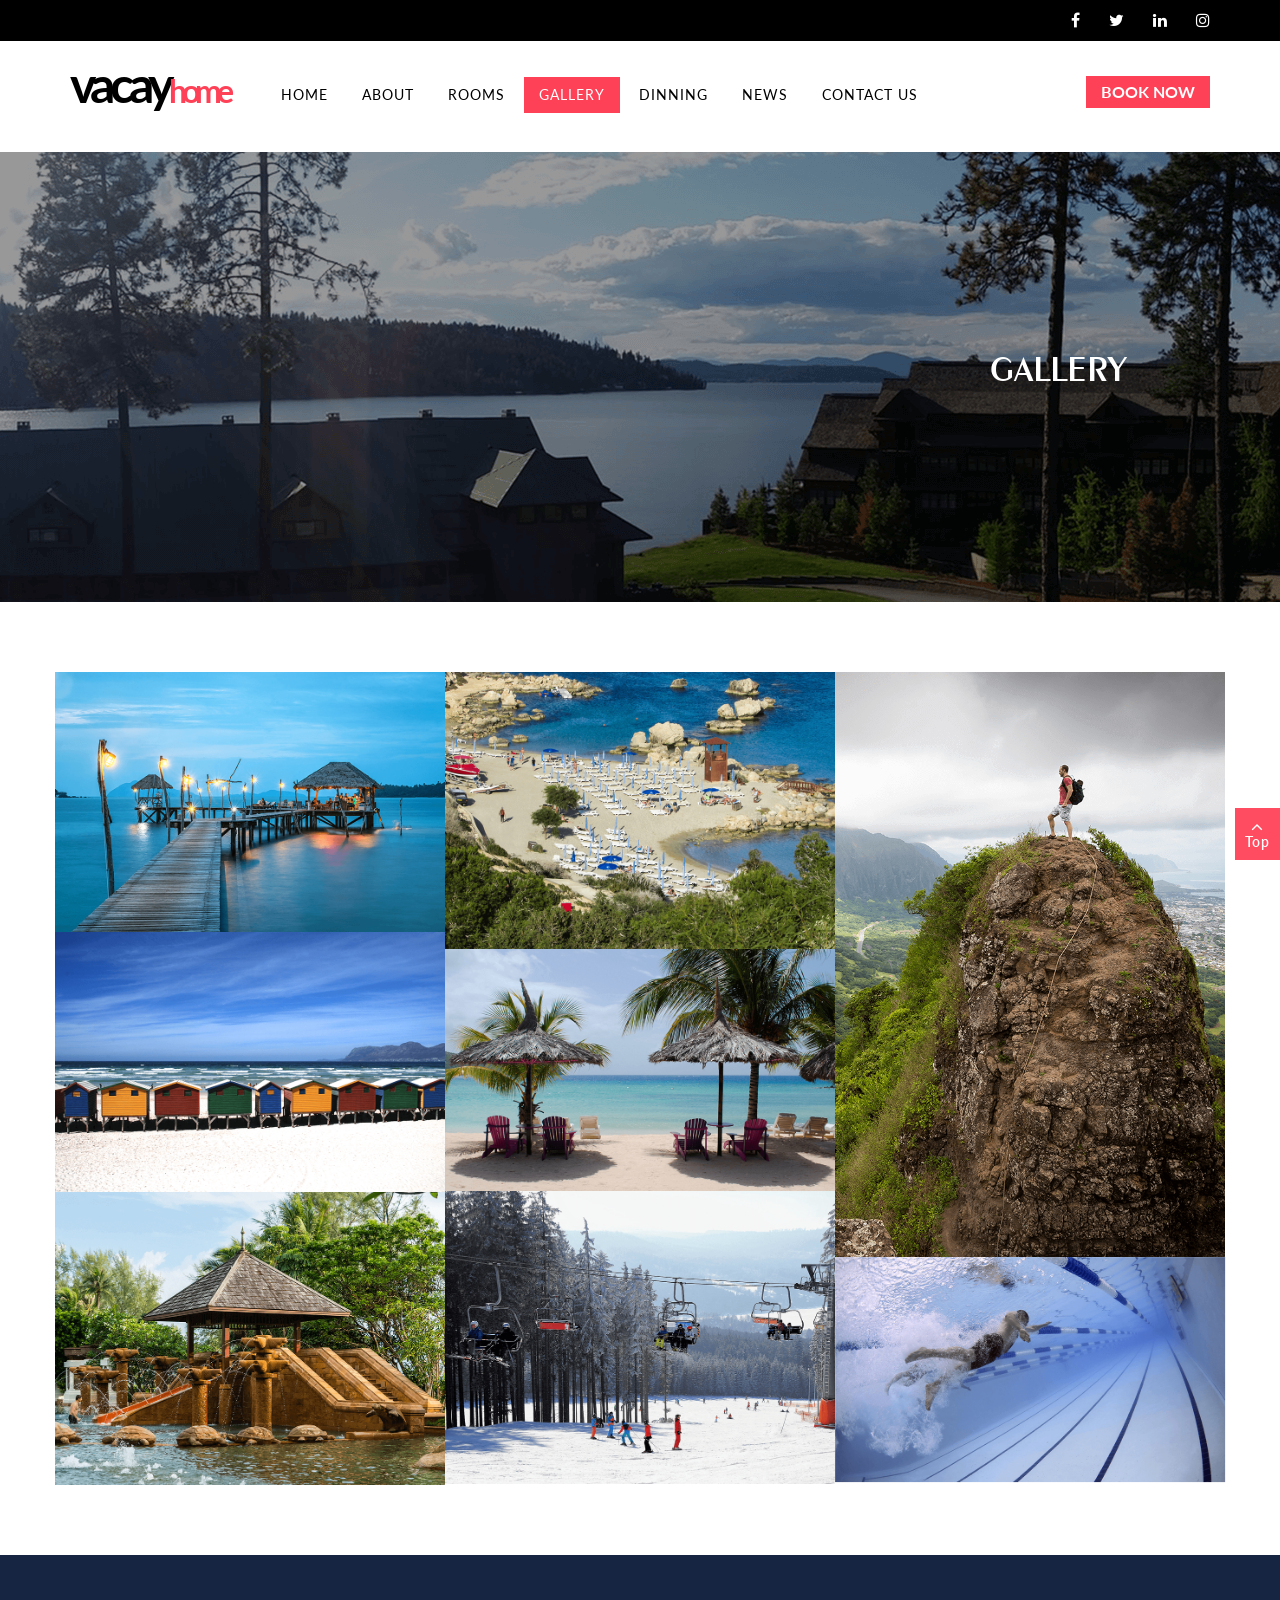
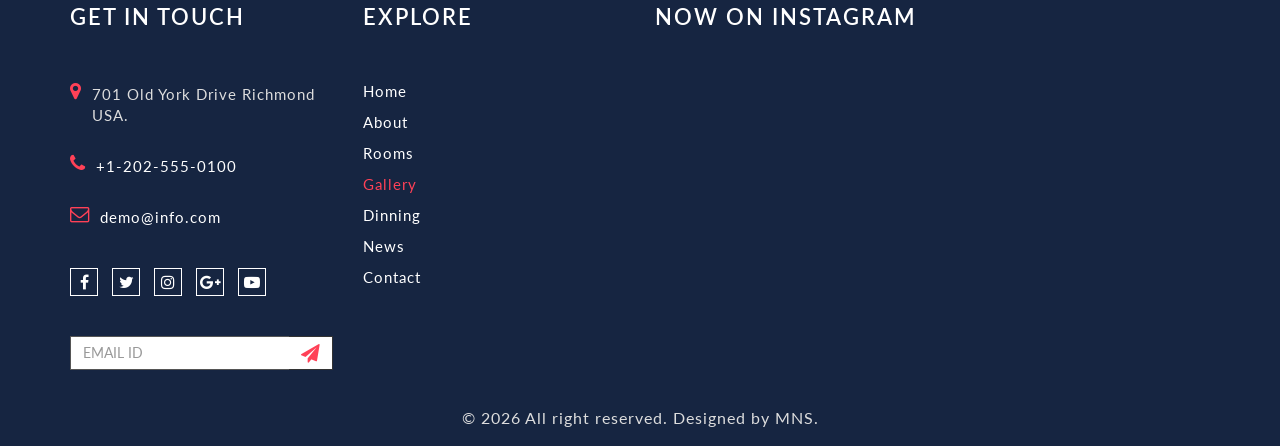
<file: gallery.html>
<!DOCTYPE html>
<html lang="en">

<head>
        <meta charset="utf-8">
        <meta http-equiv="X-UA-Compatible" content="IE=edge">
        <meta name="viewport" content="width=device-width, initial-scale=1.0">
        <link rel="icon" href="images/icons/favicon.png"/>
        <title>Vacayhome - Spa & Resort</title>

        <!-- Bootstrap core CSS -->
        <link href="css/bootstrap.min.css" rel="stylesheet">
        <link href="font-awesome/css/font-awesome.min.css" rel="stylesheet" type="text/css" />
        <!-- Custom styles for this template -->
        <link href="css/style.css" rel="stylesheet">
        <link href="fonts/antonio-exotic/stylesheet.css" rel="stylesheet">
        <link rel="stylesheet" href="css/lightbox.min.css">
        <link href="css/responsive.css" rel="stylesheet">
        <script src="js/jquery.min.js" type="text/javascript"></script>
        <script src="js/bootstrap.min.js" type="text/javascript"></script>
        <script src="js/jquery.imagesloaded.js"></script>
        <script src="js/masonry.pkgd.min.js"></script>
        <script src="js/lightbox-plus-jquery.min.js" type="text/javascript"></script>
        <script src="js/instafeed.min.js" type="text/javascript"></script>
        <script src="js/custom.js" type="text/javascript"></script>
        <style>
            .grid {
                background: rgba(0,0,0,0);
            }
            /* clear fix */
            .grid:after {
                content: '';
                display: block;
                clear: both;
            }
            /* ---- .grid-item ---- */
            .grid-sizer,
            .grid-item {
                width: 33.34%;
            }
            .grid-item {
                float: left;
            }
            .grid-item img {
                display: block;
                max-width: 100%;
            }
        </style>
    </head>
    <body>
        <div id="page">
            <!---header top---->
            <div class="top-header">
                <div class="container">
                    <div class="row">
                        <div class="col-md-6">

                        </div>
                        <div class="col-md-6"><div class="social-grid">
                                <ul class="list-unstyled text-right">
                                    <li><a><i class="fa fa-facebook"></i></a></li>
                                    <li><a><i class="fa fa-twitter"></i></a></li>
                                    <li><a><i class="fa fa-linkedin"></i></a></li>
                                    <li><a><i class="fa fa-instagram"></i></a></li>
                                </ul>
                            </div></div>
                    </div>
                </div>
            </div>
            <!--header--->
            <header class="header-container">
                <div class="container">
                    <div class="top-row">
                        <div class="row">
                            <div class="col-md-2 col-sm-6 col-xs-6">
                                <div id="logo">
                                    <!--<a href="index.html"><img src="images/logo.png" alt="logo"></a>-->
                                    <a href="index.html"><span>vacay</span>home</a>
                                </div>                       
                            </div>
                            <div class="col-sm-6 visible-sm">
                                <div class="text-right"><button type="button" class="book-now-btn">Book Now</button></div>
                            </div>
                            <div class="col-md-8 col-sm-12 col-xs-12 remove-padd">
                                <nav class="navbar navbar-default">
                                    <div class="navbar-header page-scroll">
                                        <button data-target=".navbar-ex1-collapse" data-toggle="collapse" class="navbar-toggle" type="button">
                                            <span class="sr-only">Toggle navigation</span>
                                            <span class="icon-bar"></span>
                                            <span class="icon-bar"></span>
                                            <span class="icon-bar"></span>
                                        </button>

                                    </div>
                                    <div class="collapse navigation navbar-collapse navbar-ex1-collapse remove-space">
                                        <ul class="list-unstyled nav1 cl-effect-10">
                                            <li><a  data-hover="Home" href="index.html"><span>Home</span></a></li>
                                            <li><a data-hover="About" href="about.html"><span>About</span></a></li>
                                            <li><a data-hover="Rooms" href="rooms.html"><span>Rooms</span></a></li>
                                            <li><a data-hover="Gallery" class="active"><span>Gallery</span></a></li>
                                            <li><a data-hover="Dinning" href="dinning.html"><span>Dinning</span></a></li>
                                            <li><a data-hover="News" href="news.html"><span>News</span></a></li>
                                            <li><a data-hover="Contact Us" href="contact.html"><span>contact Us</span></a></li>
                                        </ul>
                                    </div>
                                </nav>
                            </div>
                            <div class="col-md-2  col-sm-4 col-xs-12 hidden-sm">
                                <div class="text-right"><button type="button" class="book-now-btn">Book Now</button></div>
                            </div>
                        </div>
                    </div>
                </div>
            </header>


            <!--end-->
            <section class="image-head-wrapper">
                <div class="inner-wrapper">
                    <h1>Gallery</h1>
                </div>
            </section>
            <div class="clearfix"></div>

            <section class="gallery-block">
                <div class="container">
                    <div class="row">
                        <div class="grid hover-effect">
                            <div class="grid-sizer"></div>
                            <div class="grid-item percent37 gallery-image">
                                <a class="example-image-link img-responsive" href="images/gallery1-1.jpg" data-lightbox="example-1"><img src="images/gallery1.png" class="img-responsive" alt="gallery1"></a>
                            </div>
                            <div class="grid-item percent25 gallery-image">
                                <a class="example-image-link img-responsive" href="images/gallery2-2.jpg" data-lightbox="example-1"><img src="images/gallery2.png" class="img-responsive" alt="gallery1"></a>
                            </div>
                            <div class="grid-item percent37 gallery-image">
                                <a class="example-image-link img-responsive" href="images/gallery3-3.jpg" data-lightbox="example-1"><img src="images/gallery3.png" class="img-responsive" alt="gallery1"></a>
                            </div>
                            <div class="grid-item percent25 gallery-image">
                                <a class="example-image-link img-responsive" href="images/gallery4-4.jpg" data-lightbox="example-1"><img src="images/gallery4.png" class="img-responsive" alt="gallery1"></a>
                            </div>
                            <div class="grid-item percent37 gallery-image">
                                <a class="example-image-link img-responsive" href="images/gallery5-5.jpg" data-lightbox="example-1"><img src="images/gallery5.png" class="img-responsive" alt="gallery1"></a>
                            </div>
                            <div class="grid-item percent20 gallery-image">
                                <a class="example-image-link img-responsive" href="images/gallery6-6.jpg" data-lightbox="example-1"><img src="images/gallery6.png" class="img-responsive" alt="gallery1"></a>
                            </div>
                            <div class="grid-item percent20 gallery-image">
                                <a class="example-image-link img-responsive" href="images/gallery7-7.jpg" data-lightbox="example-1"><img src="images/gallery7.png" class="img-responsive" alt="gallery1"></a>
                            </div>
                            <div class="grid-item percent20 gallery-image">
                                <a class="example-image-link img-responsive" href="images/gallery8-8.jpg" data-lightbox="example-1"><img src="images/gallery8.png" class="img-responsive" alt="gallery1"></a> 
                            </div>
                        </div>
                    </div>
                </div>
            </section>

            <!---footer--->
            <footer>
                <div class="container">
                    <div class="row">
                        <div class="col-md-3 col-sm-6 col-xs-12 width-set-50">
                            <div class="footer-details">
                                <h4>Get in touch</h4>
                                <ul class="list-unstyled footer-contact-list">
                                    <li>
                                        <i class="fa fa-map-marker fa-lg"></i>
                                        <p>701 Old York Drive Richmond USA.</p>
                                    </li>
                                    <li>
                                        <i class="fa fa-phone fa-lg"></i>
                                        <p><a href="tel:+1-202-555-0100"> +1-202-555-0100</a></p>
                                    </li>
                                    <li>
                                        <i class="fa fa-envelope-o fa-lg"></i>
                                        <p><a href="mailto:demo@info.com"> demo@info.com</a></p>
                                    </li>
                                </ul>
                                <div class="footer-social-icon">
                                    <a href="#"><i class="fa fa-facebook"></i></a>
                                    <a href="#"><i class="fa fa-twitter"></i></a>                           
                                    <a href="#"><i class="fa fa-instagram"></i></a>
                                    <a href="#"><i class="fa fa-google-plus"></i></a>
                                    <a href="#"><i class="fa fa-youtube-play"></i></a>
                                </div>
                                <div class="input-group" id="subscribe">
                                    <input type="text" class="form-control subscribe-box" value="" name="subscribe" placeholder="EMAIL ID">
                                    <span class="input-group-btn">
                                        <button type="button" class="btn subscribe-button"><i class="fa fa-paper-plane fa-lg"></i></button>
                                    </span>
                                </div>
                            </div>
                        </div>
                        <div class="col-md-3 col-sm-6 col-xs-12 width-50 width-set-50">
                            <div class="footer-details">
                                <h4>explore</h4>
                                <ul class="list-unstyled footer-links">
                                    <li><a href="index.html">Home</a></li>
                                    <li><a href="about.html">About</a></li>
                                    <li><a href="rooms.html">Rooms</a></li>
                                    <li class="active"><a href="gallery.html">Gallery</a></li>
                                    <li><a href="#">Dinning</a></li>
                                    <li> <a href="news.html">News</a></li>
                                    <li> <a href="contact.html">Contact</a></li>
                                </ul>
                            </div>
                        </div>
                        <div class="col-md-6 col-sm-6 col-xs-12">
                            <div class="footer-details">
                                <h4>Now On Instagram</h4>
                                <div class="row">
                                    <div class="instagram-images">
                                        <div id="instafeed"></div>
                                    </div>
                                </div>
                            </div>
                        </div>
                    </div>

                    <div class="copyright">
                        &copy; 2026 All right reserved. Designed by MNS.
                    </div>

                </div>
            </footer>

            <!--back to top--->
            <a style="display: none;" href="javascript:void(0);" class="scrollTop back-to-top" id="back-to-top">
                <span><i aria-hidden="true" class="fa fa-angle-up fa-lg"></i></span>
                <span>Top</span>
            </a>

        </div>
        <script>
            var grid = document.querySelector('.grid');

            var msnry = new Masonry(grid, {
                itemSelector: '.grid-item',
                columnWidth: '.grid-sizer',
                percentPosition: true
            });

            imagesLoaded(grid).on('progress', function () {
                // layout Masonry after each image loads
                msnry.layout();
            });
        </script>
    </body>

</html>
</file>
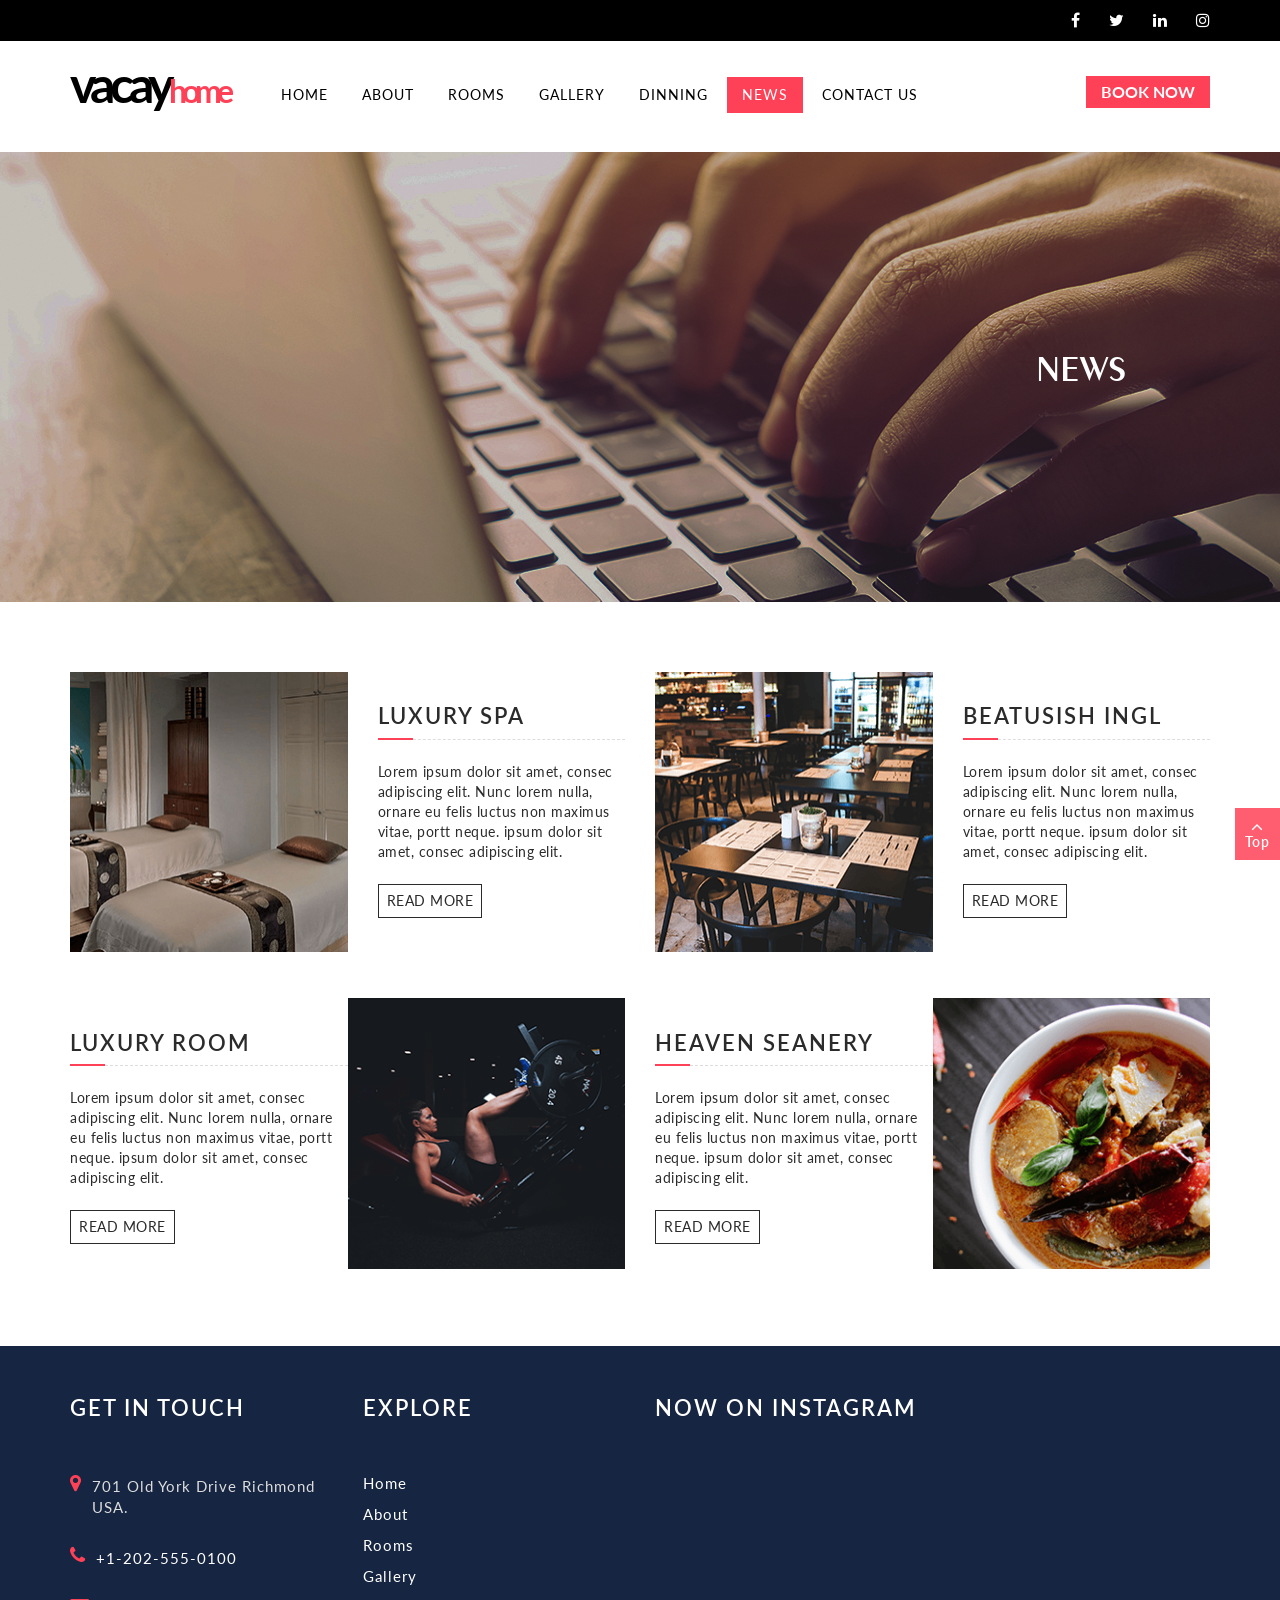
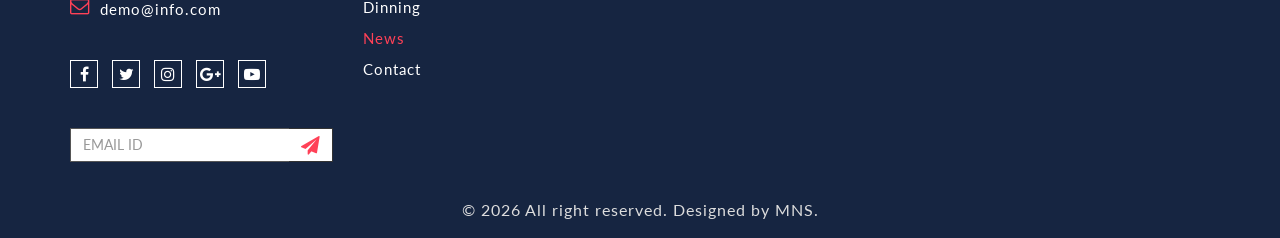
<file: news.html>
<!DOCTYPE html>
<html lang="en">

<head>
        <meta charset="utf-8">
        <meta http-equiv="X-UA-Compatible" content="IE=edge">
        <meta name="viewport" content="width=device-width, initial-scale=1.0">
        <link rel="icon" href="images/icons/favicon.png"/>
        <title>Vacayhome - Spa & Resort</title>

        <!-- Bootstrap core CSS -->
        <link href="css/bootstrap.min.css" rel="stylesheet">
        <link href="font-awesome/css/font-awesome.min.css" rel="stylesheet" type="text/css" />
        <!-- Custom styles for this template -->
        <link href="css/style.css" rel="stylesheet">
        <link href="fonts/antonio-exotic/stylesheet.css" rel="stylesheet">
        <link rel="stylesheet" href="css/lightbox.min.css">
        <link href="css/responsive.css" rel="stylesheet">
        <script src="js/jquery.min.js" type="text/javascript"></script>
        <script src="js/bootstrap.min.js" type="text/javascript"></script>
        <script src="js/lightbox-plus-jquery.min.js" type="text/javascript"></script>
        <script src="js/instafeed.min.js" type="text/javascript"></script>
        <script src="js/custom.js" type="text/javascript"></script>
    </head>
    <body>
        <div id="page">
            <!---header top---->
            <div class="top-header">
                <div class="container">
                    <div class="row">
                        <div class="col-md-6">

                        </div>
                        <div class="col-md-6"><div class="social-grid">
                                <ul class="list-unstyled text-right">
                                    <li><a><i class="fa fa-facebook"></i></a></li>
                                    <li><a><i class="fa fa-twitter"></i></a></li>
                                    <li><a><i class="fa fa-linkedin"></i></a></li>
                                    <li><a><i class="fa fa-instagram"></i></a></li>
                                </ul>
                            </div></div>
                    </div>
                </div>
            </div>
            <!--header--->
            <header class="header-container">
                <div class="container">
                    <div class="top-row">
                        <div class="row">
                            <div class="col-md-2 col-sm-6 col-xs-6">
                                <div id="logo">
                                    <!--<a href="index.html"><img src="images/logo.png" alt="logo"></a>-->
                                    <a href="index.html"><span>vacay</span>home</a>
                                </div>                       
                            </div>
                            <div class="col-sm-6 visible-sm">
                                <div class="text-right"><button type="button" class="book-now-btn">Book Now</button></div>
                            </div>
                            <div class="col-md-8 col-sm-12 col-xs-12 remove-padd">
                                <nav class="navbar navbar-default">
                                    <div class="navbar-header page-scroll">
                                        <button data-target=".navbar-ex1-collapse" data-toggle="collapse" class="navbar-toggle" type="button">
                                            <span class="sr-only">Toggle navigation</span>
                                            <span class="icon-bar"></span>
                                            <span class="icon-bar"></span>
                                            <span class="icon-bar"></span>
                                        </button>

                                    </div>
                                    <div class="collapse navigation navbar-collapse navbar-ex1-collapse remove-space">
                                        <ul class="list-unstyled nav1 cl-effect-10">
                                            <li><a  data-hover="Home" href="index.html"><span>Home</span></a></li>
                                            <li><a data-hover="About"  href="about.html"><span>About</span></a></li>
                                            <li><a data-hover="Rooms" href="rooms.html"><span>Rooms</span></a></li>
                                            <li><a data-hover="Gallery"  href="gallery.html"><span>Gallery</span></a></li>
                                            <li><a data-hover="Dinning" href="dinning.html"><span>Dinning</span></a></li>
                                            <li><a data-hover="News" class="active"><span>News</span></a></li>
                                            <li><a data-hover="Contact Us" href="contact.html"><span>contact Us</span></a></li>
                                        </ul>
                                    </div>
                                </nav>
                            </div>
                            <div class="col-md-2  col-sm-4 col-xs-12 hidden-sm">
                                <div class="text-right"><button type="button" class="book-now-btn">Book Now</button></div>
                            </div>
                        </div>
                    </div>
                </div>
            </header>


            <!--end-->
            <section class="image-head-wrapper" style="background-image: url('images/banner5.jpg');">
                <div class="inner-wrapper">
                    <h1>News</h1>
                </div>
            </section>
            <div class="clearfix"></div>

            <section class="resort-overview-block">
                <div class="container">
                    <div class="row">
                        <div class="col-md-6 col-sm-12 col-xs-12 remove-padd-right">
                            <div class="side-A">
                                <div class="product-thumb">
                                    <div class="image">
                                        <a href="single-blog.html"><img alt="image" class="img-responsive" src="images/category1.png"></a>
                                    </div>
                                </div>
                            </div>
                            <div class="side-B">
                                <div class="product-desc-side">
                                    <h3><a href="single-blog.html">luxury spa</a></h3>
                                    <p>Lorem ipsum dolor sit amet, consec adipiscing elit. Nunc lorem nulla, ornare eu felis luctus non maximus vitae, portt neque. ipsum dolor sit amet, consec adipiscing elit.</p>
                                    <div class="links"><a href="single-blog.html">Read more</a></div>
                                </div>
                            </div>
                        </div>
                        <div class="clear"></div>
                        <div class="col-md-6 col-sm-12 col-xs-12 remove-padd-left">
                            <div class="side-A">
                                <div class="product-thumb">
                                    <div class="image">
                                        <a href="single-blog.html"><img src="images/category2.png" class="img-responsive" alt="image"></a>
                                    </div>
                                </div>
                            </div>
                            <div class="side-B">
                                <div class="product-desc-side">
                                    <h3><a href="single-blog.html">Beatusish ingl</a></h3>
                                    <p>Lorem ipsum dolor sit amet, consec adipiscing elit. Nunc lorem nulla, ornare eu felis luctus non maximus vitae, portt neque. ipsum dolor sit amet, consec adipiscing elit.</p>
                                    <div class="links"><a href="single-blog.html">Read more</a></div>
                                </div>
                            </div>
                        </div>
                        <div class="clear"></div>
                        <div class="col-md-12 offspace-45"></div>
                        <div class="col-md-6 col-sm-12 col-xs-12 remove-padd-right">
                            <div class="side-A">
                                <div class="product-desc-side">
                                    <h3><a href="single-blog.html">luxury room</a></h3>
                                    <p>Lorem ipsum dolor sit amet, consec adipiscing elit. Nunc lorem nulla, ornare eu felis luctus non maximus vitae, portt neque. ipsum dolor sit amet, consec adipiscing elit.</p>
                                    <div class="links"><a href="single-blog.html">Read more</a></div>
                                </div>
                            </div>

                            <div class="side-B">
                                <div class="product-thumb">
                                    <div class="image txt-rgt">
                                        <a class="arrow-left" href="single-blog.html"><img alt="imaga" class="img-responsive" src="images/category3.png"></a>
                                    </div>
                                </div>
                            </div>
                        </div>
                        <div class="clear"></div>
                        <div class="col-md-6 col-sm-12 col-xs-12 remove-padd-left">
                            <div class="side-A">
                                <div class="product-desc-side">
                                    <h3><a href="single-blog.html">heaven seanery</a></h3>
                                    <p>Lorem ipsum dolor sit amet, consec adipiscing elit. Nunc lorem nulla, ornare eu felis luctus non maximus vitae, portt neque. ipsum dolor sit amet, consec adipiscing elit.</p>
                                    <div class="links"><a href="single-blog.html">Read more</a></div>
                                </div>
                            </div>

                            <div class="side-B">
                                <div class="product-thumb txt-rgt">
                                    <div class="image">
                                        <a class="arrow-left" href="single-blog.html"><img alt="imaga" class="img-responsive" src="images/category4.png"></a>
                                    </div>
                                </div>
                            </div>
                        </div>
                        <div class="clearfix"></div>

                    </div>
                </div>
            </section>

            <!---footer--->
            <footer>
                <div class="container">
                    <div class="row">
                        <div class="col-md-3 col-sm-6 col-xs-12 width-set-50">
                            <div class="footer-details">
                                <h4>Get in touch</h4>
                                <ul class="list-unstyled footer-contact-list">
                                    <li>
                                        <i class="fa fa-map-marker fa-lg"></i>
                                        <p>701 Old York Drive Richmond USA.</p>
                                    </li>
                                    <li>
                                        <i class="fa fa-phone fa-lg"></i>
                                        <p><a href="tel:+1-202-555-0100"> +1-202-555-0100</a></p>
                                    </li>
                                    <li>
                                        <i class="fa fa-envelope-o fa-lg"></i>
                                        <p><a href="mailto:demo@info.com"> demo@info.com</a></p>
                                    </li>
                                </ul>
                                <div class="footer-social-icon">
                                    <a href="#"><i class="fa fa-facebook"></i></a>
                                    <a href="#"><i class="fa fa-twitter"></i></a>                           
                                    <a href="#"><i class="fa fa-instagram"></i></a>
                                    <a href="#"><i class="fa fa-google-plus"></i></a>
                                    <a href="#"><i class="fa fa-youtube-play"></i></a>
                                </div>
                                <div class="input-group" id="subscribe">
                                    <input type="text" class="form-control subscribe-box" value="" name="subscribe" placeholder="EMAIL ID">
                                    <span class="input-group-btn">
                                        <button type="button" class="btn subscribe-button"><i class="fa fa-paper-plane fa-lg"></i></button>
                                    </span>
                                </div>
                            </div>
                        </div>
                        <div class="col-md-3 col-sm-6 col-xs-12 width-50 width-set-50">
                            <div class="footer-details">
                                <h4>explore</h4>
                                <ul class="list-unstyled footer-links">
                                    <li><a href="index.html">Home</a></li>
                                    <li><a href="about.html">About</a></li>
                                    <li><a href="rooms.html">Rooms</a></li>
                                    <li><a href="gallery.html">Gallery</a></li>
                                    <li><a href="#">Dinning</a></li>
                                    <li class="active"> <a href="news.html">News</a></li>
                                    <li> <a href="contact.html">Contact</a></li>
                                </ul>
                            </div>
                        </div>
                        <div class="col-md-6 col-sm-6 col-xs-12">
                            <div class="footer-details">
                                <h4>Now On Instagram</h4>
                                <div class="row">
                                    <div class="instagram-images">
                                        <div id="instafeed"></div>
                                    </div>
                                </div>
                            </div>
                        </div>
                    </div>

                    <div class="copyright">
                        &copy; 2026 All right reserved. Designed by MNS.
                    </div>

                </div>
            </footer>

            <!--back to top--->
            <a style="display: none;" href="javascript:void(0);" class="scrollTop back-to-top" id="back-to-top">
                <span><i aria-hidden="true" class="fa fa-angle-up fa-lg"></i></span>
                <span>Top</span>
            </a>

        </div>
    </body>

</html>
</file>
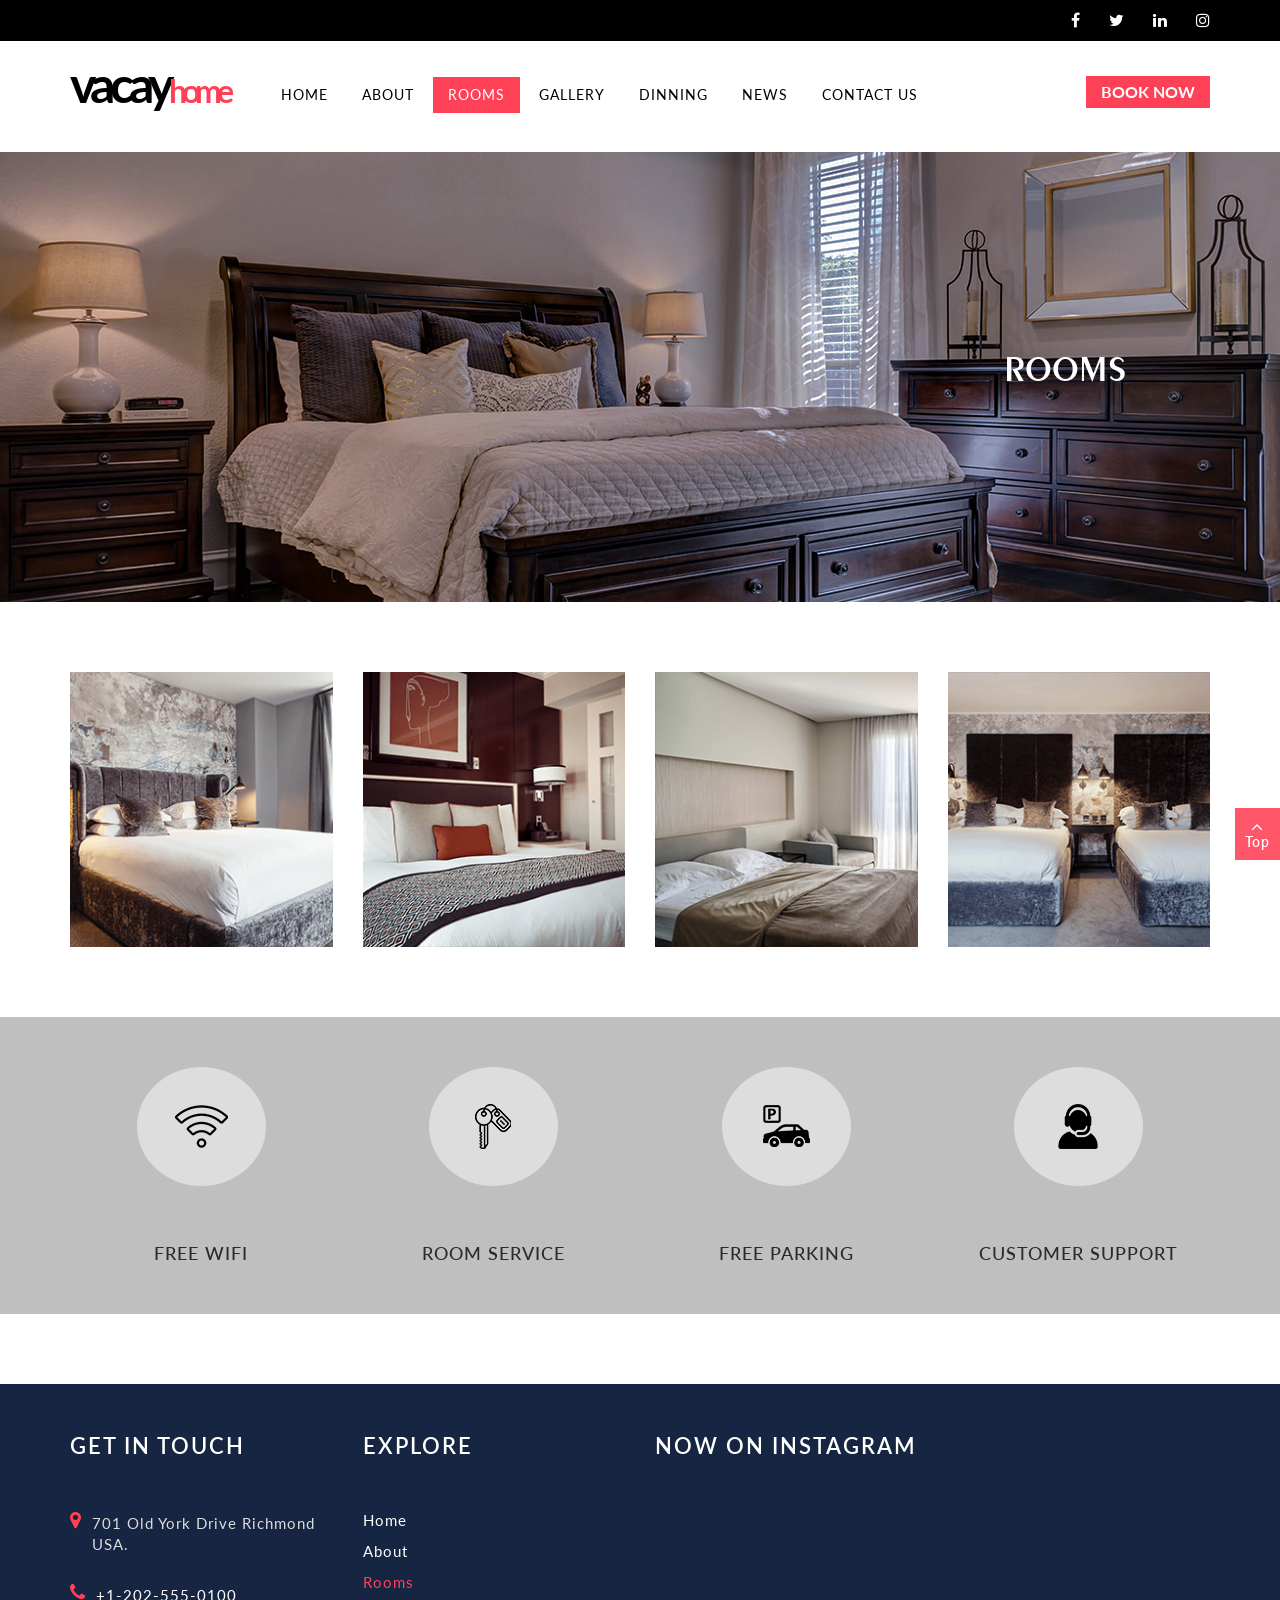
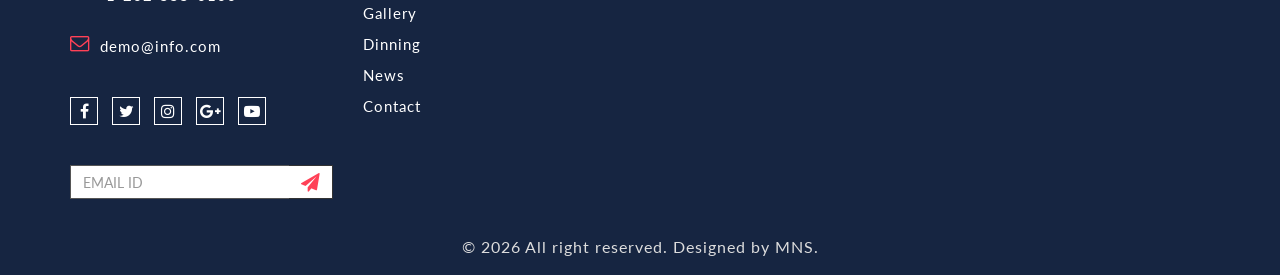
<file: rooms.html>
<!DOCTYPE html>
<html lang="en">

<head>
        <meta charset="utf-8">
        <meta http-equiv="X-UA-Compatible" content="IE=edge">
        <meta name="viewport" content="width=device-width, initial-scale=1.0">
        <link rel="icon" href="images/icons/favicon.png"/>
        <title>Vacayhome - Spa & Resort</title>

        <!-- Bootstrap core CSS -->
        <link href="css/bootstrap.min.css" rel="stylesheet">
        <link href="font-awesome/css/font-awesome.min.css" rel="stylesheet" type="text/css" />
        <!-- Custom styles for this template -->
        <link href="css/style.css" rel="stylesheet">
        <link href="fonts/antonio-exotic/stylesheet.css" rel="stylesheet">
        <link rel="stylesheet" href="css/lightbox.min.css">
        <link href="css/responsive.css" rel="stylesheet">
        <script src="js/jquery.min.js" type="text/javascript"></script>
        <script src="js/bootstrap.min.js" type="text/javascript"></script>
        <script src="js/lightbox-plus-jquery.min.js" type="text/javascript"></script>
        <script src="js/instafeed.min.js" type="text/javascript"></script>
        <script src="js/custom.js" type="text/javascript"></script>
    </head>
    <body>
        <div id="page">
            <!---header top---->
            <div class="top-header">
                <div class="container">
                    <div class="row">
                        <div class="col-md-6">

                        </div>
                        <div class="col-md-6"><div class="social-grid">
                                <ul class="list-unstyled text-right">
                                    <li><a><i class="fa fa-facebook"></i></a></li>
                                    <li><a><i class="fa fa-twitter"></i></a></li>
                                    <li><a><i class="fa fa-linkedin"></i></a></li>
                                    <li><a><i class="fa fa-instagram"></i></a></li>
                                </ul>
                            </div></div>
                    </div>
                </div>
            </div>
            <!--header--->
            <header class="header-container">
                <div class="container">
                    <div class="top-row">
                        <div class="row">
                            <div class="col-md-2 col-sm-6 col-xs-6">
                                <div id="logo">
                                    <!--<a href="index.html"><img src="images/logo.png" alt="logo"></a>-->
                                    <a href="index.html"><span>vacay</span>home</a>
                                </div>                       
                            </div>
                            <div class="col-sm-6 visible-sm">
                                <div class="text-right"><button type="button" class="book-now-btn">Book Now</button></div>
                            </div>
                            <div class="col-md-8 col-sm-12 col-xs-12 remove-padd">
                                <nav class="navbar navbar-default">
                                    <div class="navbar-header page-scroll">
                                        <button data-target=".navbar-ex1-collapse" data-toggle="collapse" class="navbar-toggle" type="button">
                                            <span class="sr-only">Toggle navigation</span>
                                            <span class="icon-bar"></span>
                                            <span class="icon-bar"></span>
                                            <span class="icon-bar"></span>
                                        </button>

                                    </div>
                                    <div class="collapse navigation navbar-collapse navbar-ex1-collapse remove-space">
                                        <ul class="list-unstyled nav1 cl-effect-10">
                                            <li><a  data-hover="Home" href="index.html"><span>Home</span></a></li>
                                            <li><a data-hover="About"  href="about.html"><span>About</span></a></li>
                                            <li><a data-hover="Rooms"  class="active"><span>Rooms</span></a></li>
                                            <li><a data-hover="Gallery"  href="gallery.html"><span>Gallery</span></a></li>
                                            <li><a data-hover="Dinning" href="dinning.html"><span>Dinning</span></a></li>
                                            <li><a data-hover="News" href="blog.html"><span>News</span></a></li>
                                            <li><a data-hover="Contact Us" href="contact.html"><span>contact Us</span></a></li>
                                        </ul>
                                    </div>
                                </nav>
                            </div>
                            <div class="col-md-2  col-sm-4 col-xs-12 hidden-sm">
                                <div class="text-right"><button type="button" class="book-now-btn">Book Now</button></div>
                            </div>
                        </div>
                    </div>
                </div>
            </header>


            <!--end-->
            <section class="image-head-wrapper" style="background-image: url('images/banner.jpg');">
                <div class="inner-wrapper">
                    <h1>Rooms</h1>
                </div>
            </section>
            <div class="clearfix"></div>

            <!--gallery block--->
            <section class="gallery-block gallery-front">
                <div class="container">
                    <div class="row">
                        <div class="col-lg-3 col-md-3 col-sm-3 col-xs-12">
                            <div class="gallery-image">
                                <img class="img-responsive" src="images/room1.png">
                                <div class="overlay">
                                    <a class="info pop example-image-link img-responsive" href="images/room1.png" data-lightbox="example-1"><i class="fa fa-search" aria-hidden="true"></i></a>
                                    <p><a>delux room</a></p>
                                </div>
                            </div>
                        </div>
                        <div class="col-lg-3 col-md-3 col-sm-3 col-xs-12">
                            <div class="gallery-image">
                                <img class="img-responsive" src="images/room2.png">
                                <div class="overlay">
                                    <a class="info pop example-image-link img-responsive" href="images/room2.png" data-lightbox="example-1"><i class="fa fa-search" aria-hidden="true"></i></a>
                                    <p><a>delux room</a></p>
                                </div>
                            </div>
                        </div>
                        <div class="col-lg-3 col-md-3 col-sm-3 col-xs-12">
                            <div class="gallery-image">
                                <img class="img-responsive" src="images/room3.png">
                                <div class="overlay">
                                    <a class="info pop example-image-link img-responsive" href="images/room3.png" data-lightbox="example-1"><i class="fa fa-search" aria-hidden="true"></i></a>
                                    <p><a>delux room</a></p>
                                </div>
                            </div>
                        </div>
                        <div class="col-lg-3 col-md-3 col-sm-3 col-xs-12">
                            <div class="gallery-image">
                                <img class="img-responsive" src="images/room4.png">
                                <div class="overlay">
                                    <a class="info pop example-image-link img-responsive" href="images/room4.png" data-lightbox="example-1"><i class="fa fa-search" aria-hidden="true"></i></a>
                                    <p><a>delux room</a></p>
                                </div>
                            </div>
                        </div>
                    </div>
                </div>
            </section>

            <!--service block--->
            <section class="service-block">
                <div class="bg-set-col">
                    <div class="container">
                        <div class="row">
                            <div class="col-md-3 col-sm-3 col-xs-6 width-50">
                                <div class="service-details text-center">
                                    <div class="service-image">
                                        <img alt="image" class="img-responsive" src="images/icons/wifi.png">
                                    </div>
                                    <h4><a>free wifi</a></h4>
                                </div>
                            </div>
                            <div class="col-md-3 col-sm-3 col-xs-6 width-50">
                                <div class="service-details text-center">
                                    <div class="service-image">
                                        <img alt="image" class="img-responsive" src="images/icons/key.png">
                                    </div>
                                    <h4><a>room service</a></h4>
                                </div>
                            </div>
                            <div class="col-md-3 col-sm-3 col-xs-6 mt-25">
                                <div class="service-details text-center">
                                    <div class="service-image">
                                        <img alt="image" class="img-responsive" src="images/icons/car.png">
                                    </div>
                                    <h4><a>free parking</a></h4>
                                </div>
                            </div>
                            <div class="col-md-3 col-sm-3 col-xs-6 mt-25">
                                <div class="service-details text-center">
                                    <div class="service-image">
                                        <img alt="image" class="img-responsive" src="images/icons/user.png">
                                    </div>
                                    <h4><a>customer support</a></h4>
                                </div>
                            </div>
                        </div>
                    </div>
                </div>
            </section>

            <!---footer--->
            <footer>
                <div class="container">
                    <div class="row">
                        <div class="col-md-3 col-sm-6 col-xs-12 width-set-50">
                            <div class="footer-details">
                                <h4>Get in touch</h4>
                                <ul class="list-unstyled footer-contact-list">
                                    <li>
                                        <i class="fa fa-map-marker fa-lg"></i>
                                        <p>701 Old York Drive Richmond USA.</p>
                                    </li>
                                    <li>
                                        <i class="fa fa-phone fa-lg"></i>
                                        <p><a href="tel:+1-202-555-0100"> +1-202-555-0100</a></p>
                                    </li>
                                    <li>
                                        <i class="fa fa-envelope-o fa-lg"></i>
                                        <p><a href="mailto:demo@info.com"> demo@info.com</a></p>
                                    </li>
                                </ul>
                                <div class="footer-social-icon">
                                    <a href="#"><i class="fa fa-facebook"></i></a>
                                    <a href="#"><i class="fa fa-twitter"></i></a>                           
                                    <a href="#"><i class="fa fa-instagram"></i></a>
                                    <a href="#"><i class="fa fa-google-plus"></i></a>
                                    <a href="#"><i class="fa fa-youtube-play"></i></a>
                                </div>
                                <div class="input-group" id="subscribe">
                                    <input type="text" class="form-control subscribe-box" value="" name="subscribe" placeholder="EMAIL ID">
                                    <span class="input-group-btn">
                                        <button type="button" class="btn subscribe-button"><i class="fa fa-paper-plane fa-lg"></i></button>
                                    </span>
                                </div>
                            </div>
                        </div>
                        <div class="col-md-3 col-sm-6 col-xs-12 width-50 width-set-50">
                            <div class="footer-details">
                                <h4>explore</h4>
                                <ul class="list-unstyled footer-links">
                                    <li><a href="index.html">Home</a></li>
                                    <li><a href="about.html">About</a></li>
                                    <li class="active"><a>Rooms</a></li>
                                    <li><a href="gallery.html">Gallery</a></li>
                                    <li><a href="#">Dinning</a></li>
                                    <li> <a href="news.html">News</a></li>
                                    <li> <a href="contact.html">Contact</a></li>
                                </ul>
                            </div>
                        </div>
                        <div class="col-md-6 col-sm-6 col-xs-12">
                            <div class="footer-details">
                                <h4>Now On Instagram</h4>
                                <div class="row">
                                    <div class="instagram-images">
                                        <div id="instafeed"></div>
                                    </div>
                                </div>
                            </div>
                        </div>
                    </div>

                    <div class="copyright">
                        &copy; 2026 All right reserved. Designed by MNS.
                    </div>

                </div>
            </footer>

            <!--back to top--->
            <a style="display: none;" href="javascript:void(0);" class="scrollTop back-to-top" id="back-to-top">
                <span><i aria-hidden="true" class="fa fa-angle-up fa-lg"></i></span>
                <span>Top</span>
            </a>

        </div>
    </body>

</html>
</file>
<file: css/style.css>
/*-----------------------------------------

 * Project Name: Vacayhome - Spa & Resort
 * Verson: 1.0.0
 * Author: Md. Nuruzzaman Shakil
 * Author URL: https://github.com/mdnuruzzamanshakil
 
/*-----------------------------------------
/*@import url('https://fonts.googleapis.com/css?family=Cabin:400,500,600,700');*/
@import url('https://fonts.googleapis.com/css?family=Lato:400,700,900');

html, body {
    height: 100%;
    margin: 0;
    padding: 0;
}
body {
    background-color: #fff;
    color: #2b2b2b;
    /*font-family: 'Cabin', sans-serif;*/
    font-family: 'Lato', sans-serif;
    font-size: 14px;
    line-height: 16px;
    min-width: 320px;
    /*overflow: hidden;*/
    width: 100%;
}
* {
    margin: 0;
    padding: 0;
}
h1,h2,h3,h4,h5,h6,p{
    margin: 0
}

html, html a {
    -webkit-font-smoothing: antialiased;
    text-shadow: 1px 1px 1px rgba(0,0,0,0.004);

}
a, button {
    text-decoration: none;
    cursor: pointer;
}
a{
    color: #2b2b2b;
}
a, a:hover, a:focus, button:hover, button:focus {
    outline: 0 none !important;
    text-decoration: none;
}
a:focus ,a:hover{
    color: #ff4157;
}
ul{
    margin: 0;
    padding: 0;
}
#page{
    overflow: hidden;
}
.remove-padd{
    padding-left: 0;
    padding-right: 0;
}
.offspace-15{
    margin-top: 15px;
}
.offspace-45{
    margin-top: 45px;
}
/*top header*/
.top-header {
    background: #000 none repeat scroll 0 0;
    padding: 12px 0;
}
.social-grid li a {
    color: #fff;
    display: inline-block;
    font-size: 16px;
    text-align: center;
}
.social-grid li a:hover{
    color: #ff4157;
}
.social-grid li + li{
    margin-left: 25px;
}
.info-block{
    color: #fff;
}
.info-block .fa {
    margin-right: 15px;
}
/*navbar*/
.navbar-default {
    background-color: rgba(0,0,0,0);
    border-color: rgba(0,0,0,0);
}
.navbar{
    min-height: 35px;
    margin-bottom: 0;
}
.navigation .nav1 li {
    display: inline;
    position: relative;
}
/*.navigation .nav1 li a {
    color: #000;
    display: inline-block;
    font-size: 14px;
    font-weight: 400;
    letter-spacing: 1px;
    text-transform: uppercase;
}*/

/*carousel*/
#myCarousel1 .carousel-caption {
    bottom: auto;
    color: #fff;
    left: 50%;
    position: absolute;
    right: auto;
    text-align: center;
    text-shadow: 0 1px 2px rgba(0, 0, 0, 0.6);
    top: 50%;
    transform: translate(-50%, -50%);
    width: 100%;
    z-index: 0;
}
#myCarousel1 .carousel-caption h1 {
    color: #fff;
    font-family: "exotc350_dmbd_btdemi-bold";
    font-size: 85px;
    letter-spacing: 2px;

    text-transform: capitalize;
}

/*common*/
.service-block, .gallery-block, .vacation-offer-block, .resort-overview-block, .blog-block, .blog-block-slider, .about-block, .contact-block, .blog{
    padding: 70px 0 0 0;
}

/*social link*/
.social-grid ul li{
    display: inline;
}
.top-row{
    padding: 35px 0;
}
#logo > a {
    color: #ff4157;
    font-size: 32px;
    font-weight: 700;
    letter-spacing: -5px;
}
#logo > a span {
    color: #000;
    font-size: 50px;
}
.book-now-btn {
    background: #ff4157 none repeat scroll 0 0;
    border: medium none;
    color: #fff;
    font-size: 16px;
    font-weight: 700;
    letter-spacing: 0;
    padding: 8px 15px;
    text-transform: uppercase;
}
.book-now-btn:hover, .vacation-offer-details .btn.btn-default:hover{
    background: #162541;
}

.cl-effect-10 a::before, .cl-effect-10 a.active::before {
    background: #ff4157;
    color: #fff;
    content: attr(data-hover);
    height: 100%;
    left: 0;
    padding: 10px 15px;
    position: absolute;
    top: 0;
    transition: transform 0.3s ease 0s;
    width: 100%;
    z-index: -1;
}
.cl-effect-10 a.active::before{
    z-index: 1;

}
.cl-effect-10 a:hover span, .cl-effect-10 a:focus span {
    transform: translateX(100%);
}
.cl-effect-10 a:hover::before, .cl-effect-10 a:focus::before {
    transform: translateX(0%);
}
.cl-effect-10 a.active{
    color: #ff;
}
.cl-effect-10 {
    position: relative;
    z-index: 1;
}
.cl-effect-10 a {
    overflow: hidden;
    color: #000;
    display: inline-block;
    font-size: 14px;
    font-weight: 400;
    letter-spacing: 1px;
    /*margin: 15px 25px;*/
    outline: none;
    position: relative;
    text-decoration: none;
    text-transform: uppercase;
}
.cl-effect-10 a span {
    background: #fff none repeat scroll 0 0;
    display: block;
    padding: 10px 15px;
    transition: transform 0.3s ease 0s;
}
/*service block*/
.service-image {
    border: 2px solid #ddd;
    border-radius: 50%;
    display: inline-block;
    padding: 35px;
    background: #ddd;
}
.service-details h4 {
    font-size: 18px;
    font-weight: 500;
    letter-spacing: 1px;
    margin-top: 55px;
    text-transform: uppercase;
}
.gallery-front .gallery-image {
    position: relative;
    max-width: 263px;
    margin-right: auto;
    margin-left: auto;
}
.instagram-images .gallery-image{
    max-width: 171px;
    margin-left: auto;
    margin-right: auto;
    position: relative;
}
.gallery-image .overlay {
    background-color: rgba(0, 0, 0, 0.5);
    height: 100%;
    left: 0;
    opacity: 0;
    overflow: hidden;
    position: absolute;
    top: 0;
    transition: all 0.4s ease-in-out 0s;
    width: 100%;
}
.gallery-image:hover .overlay {
    opacity: 1;
}
.gallery-image:hover p {
    bottom: 50px;
}
.overlay .info > i {
    color: #fff;
    font-size: 25px;
}
/*.gallery-image a.info {
    color: #fff;
    display: flex;
    flex-direction: column;
    font-size: 22px;
    font-weight: 600;
    height: 100%;
    justify-content: center;
    letter-spacing: 5px;
    opacity: 1;
    position: absolute;
    text-align: center;
    text-decoration: none;
    text-transform: uppercase;
    transition: all 0.2s ease-in-out 0s;
    width: 100%;
}*/
.gallery-image img {
    margin-left: auto;
    margin-right: auto;
}
.gallery-image a.info {
    color: #fff;
    font-size: 22px;
    font-weight: 600;
    left: 50%;
    letter-spacing: 5px;
    opacity: 1;
    position: absolute;
    text-align: center;
    text-decoration: none;
    text-transform: uppercase;
    top: 50%;
    transform: translate(-50%, -50%);
    transition: all 0.2s ease-in-out 0s;
}
.gallery-image a.info:hover, .gallery-image a.info > i:hover{
    color: #e01931;
}
.overlay p {
    bottom: 0;
    font-size: 17px;
    font-weight: 600;
    left: 25%;
    letter-spacing: 2px;
    position: absolute;
    text-transform: uppercase;
    transition: bottom 0.9s ease 0s;
}
.overlay p a{
    color: #fff;
}
.overlay p a:hover{
    color: #ff4157;
}
.vacation-offer-bgbanner {
    background: rgba(0, 0, 0, 0) url("../images/vacation-banner.png") no-repeat scroll center center / cover ;
    color: #fff;
    position: relative;
    padding: 65px;
}
.vacation-offer-bgbanner::before {
    background: rgba(0, 0, 0, 0.7) none repeat scroll 0 0;
    content: "";
    display: block;
    height: 100%;
    left: -50%;
    position: absolute;
    top: 0;
    transform: skewX(-30deg);
    width: 100%;
}
.vacation-offer-details > h1 {
    font-size: 30px;
    font-weight: 600;
    letter-spacing: 3px;
    margin-bottom: 25px;
    text-transform: uppercase;
}
.vacation-offer-details .btn.btn-default {
    background: #ff4157 none repeat scroll 0 0;
    border: medium none;
    border-radius: 0;
    color: #fff;
    font-size: 16px;
    letter-spacing: 2px;
    margin-top: 35px;
    padding: 8px 12px;
    text-shadow: 0 0 0;
    text-transform: capitalize;
}
.side-A{
    float: left;
    width: 50%;
}
.side-B{
    float: right;
    width: 50%;
}
.image img {
    margin-left: auto;
    margin-right: auto;
}
.product-desc-side {
    display: flex;
    flex-direction: column;
    font-size: 14px;
    height: 278px;
    justify-content: center;
    letter-spacing: 0.5px;
    line-height: 20px;
    padding: 0 0 0 30px;
    text-align: left;
}
.product-desc-side h3 {
    border-bottom: 1px dashed #ddd;
    font-size: 22px;
    font-weight: 600;
    letter-spacing: 2px;
    padding-bottom: 10px;
    position: relative;
    text-transform: uppercase;
}
.product-desc-side h3::before {
    background: #ff4157;
    bottom: -1px;
    content: "";
    height: 2px;
    left: 0;
    position: absolute;
    width: 35px;
    transition: width 0.9s;
}
.product-desc-side:hover h3:before{
    width: 100%;
}
.product-desc-side > p {
    margin: 22px 0;
}
.links > a , .event-blog-details a.btn-default{
    border: 1px solid;
    display: inline-block;
    padding: 6px 8px;
    text-transform: uppercase;
    border-radius: 0;
}
.links > a:hover, .event-blog-details a.btn-default:hover{
    background: #ff4157;
    border-color: #ff4157;
    color: #fff;
}
.side-A .product-desc-side {
    padding: 0;
}
/*blog event block*/
.event-blog-details > h4 {
    font-weight: 600;
    letter-spacing: 2px;
    margin-bottom: 15px;
    text-transform: uppercase;
}
.event-blog-details > p {
    font-size: 14.5px;
    letter-spacing: 1px;
    line-height: 23px;
    margin: 26px 0;
}
.event-blog-details h5 {
    color: #000;
    font-size: 14.5px;
    letter-spacing: 1px;
}
.event-blog-details h5 > a {
    margin-left: 5px;
}
.event-blog-details h5 a i {
    margin: 0 10px;
}
/*footer*/
footer {
    background: #162541 none repeat scroll 0 0;
    color: #ddd !important;
    margin-top: 70px;
    padding: 50px 0 20px;
}
.footer-details > h4 {
    font-size: 22px;
    font-weight: 600;
    letter-spacing: 2px;
    margin-bottom: 55px;
    text-transform: uppercase;
    color: #fff;
}
footer a{
    color: #fff;
}
.footer-contact-list i {
    color: #ff4157;
    float: left;
    margin-right: 10px;
}
.footer-contact-list p {
    overflow: hidden;
    line-height: 21px;
}
.footer-contact-list li {
    font-size: 14.5px;
    letter-spacing: 1px;
}
.footer-contact-list li + li {
    margin-top: 30px;
}
.footer-links li + li{
    margin-top: 15px;
}
.footer-links li {
    font-size: 14.5px;
    letter-spacing: 1px;
    text-transform: capitalize;
}
.footer-links li.active a{
    color: #ff4157;
}
.footer-social-icon {
    margin-top: 40px;
}
.footer-social-icon > a {
    border: 1px solid;
    display: inline-block;
    font-size: 16px;
    height: 28px;
    text-align: center;
    width: 28px;
}
.footer-social-icon > a i {
    line-height: 26px;
}
.footer-social-icon > a + a {
    margin-left: 10px;
}
#subscribe{
    margin-top: 40px;
}
#subscribe input {
    border: 1px solid;
    border-radius: 0;
    border-right: 0;
    box-shadow: none;
}
.btn.subscribe-button {
    -moz-border-bottom-colors: none;
    -moz-border-left-colors: none;
    -moz-border-right-colors: none;
    -moz-border-top-colors: none;
    background: rgba(0, 0, 0, 0) none repeat scroll 0 0;
    border-color: #333;
    border-image: none;
    border-radius: 0;
    border-style: solid solid solid none;
    border-width: 1px 1px 1px 0;
    color: #ff4157;
    background: #fff;
}
/*blog slider*/
.blog-box {
    background: #000 none repeat scroll 0 0;
    color: #fff;
    padding: 45px 110px;
    border-radius: 15px 15px 0 0;
}
.blog-box p::before {
    content: url("../images/icons/left-quotes-sign.png");
    left: 0;
    position: absolute;
    top: 0;
}
.blog-box p::after {
    content: url("../images/icons/left-quotes-sign.png");
    right: 0;
    position: absolute;
    bottom:  0;
    transform: scaleX(-1);
}
.blog-box > p {
    padding: 0 40px;
    position: relative;
}
.blog-box > p {
    font-size: 18px;
    font-style: italic;
    letter-spacing: 2px;
    line-height: 30px;
    padding: 0 40px;
    position: relative;
    text-align: center;
    padding-top: 10px;
    padding-bottom: 10px;
}
.blog-view-box {
    background: #ff4157 none repeat scroll 0 0;
    border-radius: 15px;
    color: #fff;
    margin-top: -15px;
    padding: 15px 110px;
}
.blog-view-box .media-body {
    vertical-align: middle;
}
.blog-view-box .media-body h3 {
    font-weight: 600;
    letter-spacing: 1px;
}
.blog-rev {
    font-size: 15px;
    letter-spacing: 1px;
}
/*carousel*/
.carousel-control.left, .carousel-control.right {
    background-image: none;
}
.carousel-control {
    opacity: 1;
}
#myCarousel2 .carousel-indicators li {
    background-color: #000;
    border: 1px solid #000;
    width: 140px;
}
#myCarousel2 .carousel-indicators .active {
    background-color: #ff4157;
    border-color: #ff4157;
    width: 140px;
}
#myCarousel2 .carousel-indicators {
    bottom: -55px;
}
#myCarousel2 .carousel-indicators li + li {
    margin-left: 15px;
}
.carousel-control {
    top: 50%;
}
.carousel-control:focus, .carousel-control:hover {
    opacity: 1;
}
#myCarousel1 .carousel-indicators .active{
    background: #ff4157;
    border-color: #ff4157;
}
/*back to top*/
#back-to-top {
    background: #ff4157;
    bottom: 40px;
    color: #fff;
    padding: 10px;
    position: fixed;
    right: 0;
    text-align: center;
    z-index: 9999;
    font-weight: 600;
    letter-spacing: 1px;
}
#back-to-top:hover{
    background: #c01b21;
}
#back-to-top > span {
    display: block;
}
/*navbar toggle*/
.navbar-toggle {
    background: #000;
    border: medium none;
    border-radius: 0;
    margin-top: -36px;
}
.navbar-toggle:hover, .navbar-default .navbar-toggle:focus, .navbar-default .navbar-toggle:hover {
    background: #ff4157 !important;
}
.navbar-default .navbar-toggle .icon-bar{
    background-color: #fff;
}
/*copyright*/
.copyright {
    font-size: 16px;
    letter-spacing: 1px;
    margin-top: 40px;
    text-align: center;
}
.copyright > a{
    color: #ff4157;
    font-weight: 600;
    font-size: 18px;
}
.copyright > a:hover{
    color: #fff;
}
/*rooms page*/
.bg-set-col{
    background: rgba(0,0,0,0.25);
    padding: 50px 0;
}
/*about page*/
.about-left p {
    color: #000000;
    font-size: 45px;
    font-weight: 100;
    line-height: 40px;
    text-transform: uppercase;
    width: 76%;
}
.about-right h3 {
    font-size: 26px;
    font-weight: 600;
    letter-spacing: 1px;
    margin-bottom: 15px;
}
.about-right > p {
    font-size: 15px;
    letter-spacing: 0.5px;
    line-height: 22px;
    margin-bottom: 15px;
}
.about-right li {
    position: relative;
    font-size: 14.8px;
    font-weight: 500;
    line-height: 30px;
    padding-left: 15px;
}

.about-right li:before{
    content: '';
    position: absolute;
    left: 0;
    top: 0;
    font-family: 'fontawesome';
    color: #ff4157;
    font-weight: 600;
}
.about-right span {
    color: #000;
    display: block;
    font-size: 20px;
    line-height: 24px;
    margin-top: 20px;
}
/*contact*/
/*contact*/
.contact-left-block > h3 , .contact-form > h3{
    color: #000;
    font-size: 25px;
    font-weight: 600;
    margin-bottom: 14px;
    text-transform: capitalize;
}
.contact-left-block > h3 > span, .contact-form > h3 > span{
    color: #ff4157;
}
.contact-left-block > p {
    color: #000;
    font-size: 15px;
    letter-spacing: 1px;
    line-height: 20px;
    margin-bottom: 15px;
}
.contact-left-block > p i {
    background: #ff4157 none repeat scroll 0 0;
    border-radius: 50%;
    color: #fff;
    height: 30px;
    line-height: 28px;
    text-align: center;
    width: 30px;
    font-size: 14px;
}
.contact-form form {
    margin-top: 15px;
}
.contact-form form .form-control {
    margin-bottom: 15px;
}
.form-control {
    border-radius: 0;
}
.submit-btn, .read-more-btn {
    background: rgba(0, 0, 0, 0) none repeat scroll 0 0;
    border: 1px solid;
    display: inline-block;
    font-size: 15px;
    font-weight: 600;
    letter-spacing: 1px;
    margin-top: 15px;
    padding: 6px 15px;
    text-transform: uppercase;
}
.submit-btn:hover, .read-more-btn:hover{
    background: #ff4157;
    border-color: #ff4157;
    color: #fff;
}
.contact-form form textarea{
    min-height: 140px;
}
.offspace-70{
    margin-top: 70px;
}
.hover-effect .gallery-image-list:hover img, .hover-effect .grid-item:hover img {
    animation: 1.5s ease 0s normal none 1 running flash;
    opacity: 0.6;
}
/*dinning*/
.blog-title-head {
    font-size: 25px;
    letter-spacing: 2px;
    margin: 0px 0 15px 0;
}
.blog-title-head > a{
    color: #000;

}
.blog-title-head > a:hover{

}
.blog-date {
    color: #000;
    font-size: 18px;
    letter-spacing: 1px;
    margin: 0;
}
.blog-desc {
    font-size: 15px;
    letter-spacing: 2px;
    line-height: 30px;
    margin: 40px 0;
    text-align: justify;
}
.user-info{
    margin-bottom: 15px;
}
.user-info > a{
    color: #ff4157;
}
.user-info > a:hover{
    color: #333;
}
.comment-form input, .comment-form textArea {
    margin-top: 15px;
}
.comment-form textArea{
    height: 140px;
}
.blog-list h4, .blog-list1 h4 {
    border-bottom: 2px solid #ff4157;
    font-size: 18px;
    font-weight: 600;
    letter-spacing: 1px;
    margin-bottom: 25px;
    margin-top: 20px;
    padding-bottom: 10px;
    text-transform: uppercase;
}
.blog-list ul li {
    border-bottom: 1px dashed #ddd;
    list-style: outside none none;
}
.blog-list li a {
    display: block;
    font-size: 14px;
    margin: 12px 0;
}
.blog-list li i {
    margin-right: 5px;
}
.blog-text p{
    margin-top: 15px;
}
.blog-text .link {
    font-size: 12.5px;
    font-weight: 600;
    letter-spacing: 0.5px;
}
.offspace-30{
    margin-top: 30px;
}
/*single page image*/
.image-head-wrapper {
    background: rgba(0, 0, 0, 0) url("../images/inner-banner.png") no-repeat scroll center top;
    height: 450px;
    position: relative;
}
.inner-wrapper {
    color: #fff;
    left: 70%;
    position: relative;
    text-align: right;
    text-transform: uppercase;
    top: 50%;
    transform: translate(-70%, -70%);
    width: 60%;
}
.inner-wrapper h1{
    font-family: "exotc350_dmbd_btdemi-bold";
}

/*instafeed images*/
#instafeed .likes {
    background: rgba(255,68,87, 0.8) none repeat scroll 0 0;
    color: #ffffff;
    display: flex;
    flex-direction: column;
    font-family: sans-serif;
    font-size: 1em;
    height: 100%;
    justify-content: center;
    left: 0;
    opacity: 0;
    position: absolute;
    right: 0;
    text-align: center;
    text-shadow: 0 1px rgba(0, 0, 0, 0.5);
    top: 0;
    transition: opacity 100ms ease 0s;
    width: 100%;
}
#instafeed a img{
    max-width: 100%;
}
.insta-image {
    max-width: 150px;
    position: relative;
}

#instafeed a:hover .likes {
    opacity:1;
}

.animated.flipInX {
    display: block;
    position: relative;
}
#instafeed > div:nth-last-child(-n+3) {
    margin-top: 15px;
}
</file>
<file: fonts/antonio-exotic/stylesheet.css>
/* Generated by Font Squirrel (https://www.fontsquirrel.com) on March 16, 2017 */



@font-face {
    font-family: 'exotc350_dmbd_btdemi-bold';
    src: url('exotic_350_demi-bold_bt-webfont.woff2') format('woff2'),
         url('exotic_350_demi-bold_bt-webfont.woff') format('woff');
    font-weight: normal;
    font-style: normal;

}




@font-face {
    font-family: 'exotc350_bd_btbold';
    src: url('ufonts.com_exotic-350-bold-bt-webfont.woff2') format('woff2'),
         url('ufonts.com_exotic-350-bold-bt-webfont.woff') format('woff');
    font-weight: normal;
    font-style: normal;

}




@font-face {
    font-family: 'antoniobold';
    src: url('antonio-bold-webfont.woff2') format('woff2'),
         url('antonio-bold-webfont.woff') format('woff');
    font-weight: normal;
    font-style: normal;

}




@font-face {
    font-family: 'antoniolight';
    src: url('antonio-light-webfont.woff2') format('woff2'),
         url('antonio-light-webfont.woff') format('woff');
    font-weight: normal;
    font-style: normal;

}




@font-face {
    font-family: 'antonioregular';
    src: url('antonio-regular-webfont.woff2') format('woff2'),
         url('antonio-regular-webfont.woff') format('woff');
    font-weight: normal;
    font-style: normal;

}
</file>
<file: css/responsive.css>
/*
Template Name: vacayhome
File Name: responsive.css
Author Name: ThemeVault
Author URI: http://www.themevault.net/
License URI: http://www.themevault.net/license/
*/

/* Landscape phones and smaller */
@media (max-width: 1199px) {
    .remove-space{
        padding-left: 0px;
        padding-right: 0px;
    }
    .cl-effect-10 a span, .cl-effect-10 a::before, .cl-effect-10 a.active::before{
        padding-left: 12px;
        padding-right: 12px;
    }
}
@media (min-width: 992px) and (max-width: 1199px) {
    #logo > a span{
        font-size: 40px;
    }
    #logo > a{
        font-size: 28px;
    }
}

@media (min-width: 768px) and (max-width: 991px) {
    .navbar-default {
        margin-top: 30px;
        text-align: center;
    }

    .service-details h4, .overlay p{
        font-size: 16px;
    }
    .overlay p {
        left: 11%;
    }
    .gallery-image:hover p {
        bottom: 30px;
    }
    .resort-overview-block .row > div:nth-child(1) {
        margin-top: 0;
    }
    .resort-overview-block .row > div:nth-child(2n+1) {
        margin-top: 20px;
    }
    .blog-box{
        padding: 45px;
    }
    footer .row > div:nth-child(3) {
        margin-top: 30px;
    }
}

@media (max-width: 991px) {
    .service-block .row {
        padding: 0 15px;
    }
    .service-block .row > div {
        padding-left: 0;
        padding-right: 0;
    }
    .vacation-offer-details h4{
        font-size: 17px;
        line-height: 22px;
    }
    .vacation-offer-bgbanner::before{
        left: -40%;
    }
    .vacation-offer-details > h1{
        font-size: 23px;
    }
    .view-set-block {
        width: 100%;
    }
    .side-in-image {
        float: unset;
        width: auto;
    }
    .about-left p{
        font-size: 40px;
    }
    .about-right h3{
        margin-top: 20px;
    }
}

@media (max-width: 767px) {
    .navigation .nav1 li{
        display: block;
    }
    .cl-effect-10{
        padding-left: 15px;
    }
    #myCarousel1 .carousel-inner img{
        height: 280px !important;
    }
    #myCarousel1 .carousel-caption h1{
        font-size: 40px;
    }
    .carousel-control img{
        max-width: 24px;
    }
    .service-details h4 {
        font-size: 14px;
        letter-spacing: 0;
        margin-top: 25px;
    }
    .mt-25 {
        margin-top: 25px;
    }
    .gallery-front .gallery-image {
        margin-left: auto;
        margin-right: auto;
        /*max-width: 278px;*/
        position: relative;
        text-align: center;
        margin-bottom: 30px;
    }
    .vacation-offer-bgbanner{
        padding: 45px 0px;
    }
    .vacation-offer-details > h1{
        font-size: 20px;
    }
    .vacation-offer-details h4 {
        font-size: 15px;
        line-height: 20px;
    }
    .vacation-offer-details .btn.btn-default{
        padding: 6px 9px;
        font-size: 14px;
    }
    .side-A, .side-B{
        float: none;
        width: 100%;
    }
    .product-desc-side{
        padding-left: 0;
    }
    .product-desc-side h3{
        font-size: 18px;
    }
    .links > a, .event-blog-details button{
        padding: 3px 6px;
    }
    .blog-box, .blog-view-box{
        padding: 25px 15px;
    }
    .blog-box > p {
        font-size: 15px;
        letter-spacing: 1px;
        line-height: 22px;
        padding: 10px 30px;
    }
    #myCarousel2 .carousel-indicators li, #myCarousel2 .carousel-indicators .active{
        width: 50px;
    }
    .event-blog-details > h4{
        font-size: 17px;
        letter-spacing: 1px;
    }
    .event-blog-image {
        margin-bottom: 20px;
    }
    .event-blog-details h5 a i {
        margin: 0 5px;
    }
    .event-blog-details h5 > a {
        margin-left: 0;
    }
    .event-blog-details > p {
        font-size: 13.5px;
        line-height: 22px;
        margin: 20px 0;
    }
    footer {
        border-top: 1px dashed #ddd;
        margin-top: 40px;
        padding: 0px 0 20px;
    }
    .footer-details > h4{
        font-size: 18px;
        letter-spacing: 1px;
        margin-bottom: 35px;
        margin-top: 35px;
    }
    .footer-contact-list li + li {
        margin-top: 20px;
    }
    .footer-links li + li {
        margin-top: 10px;
    }
    .copyright > a{
        display: block;
        margin-top: 8px;
    }
    .image-head-wrapper{
        height: 240px;
    }
    .about-left p{
        font-size: 30px;
        line-height: 26px;
    }
    .about-right h3{
        font-size: 21px;
    }
    .about-right span{
        font-size: 18px;
    }
    .overlay .info > i{
        font-size: 15px;
    }
}

@media (min-width: 600px) and (max-width: 767px) {
    #myCarousel1 .carousel-inner img{
        height: 360px !important;
    }
    #myCarousel1 .carousel-caption h1{
        font-size: 55px;
    }
    .carousel-control img{
        max-width: 28px;
    }
    .service-details h4 {
        font-size: 16px;
        letter-spacing: 1px;
    }
    .view-set-block .col-xs-12, .width-set-50 {
        width: 50%;
    }
    .side-in-image {
        width: auto !important;
    }
    .image-head-wrapper{
        height: 300px;
    }
    .overlay .info > i{
        font-size: 20px;
    }
}

@media (min-width: 480px) and (max-width: 767px) {
    .gallery-block .col-xs-12 {
        width: 50%;
    }
}
</file>
